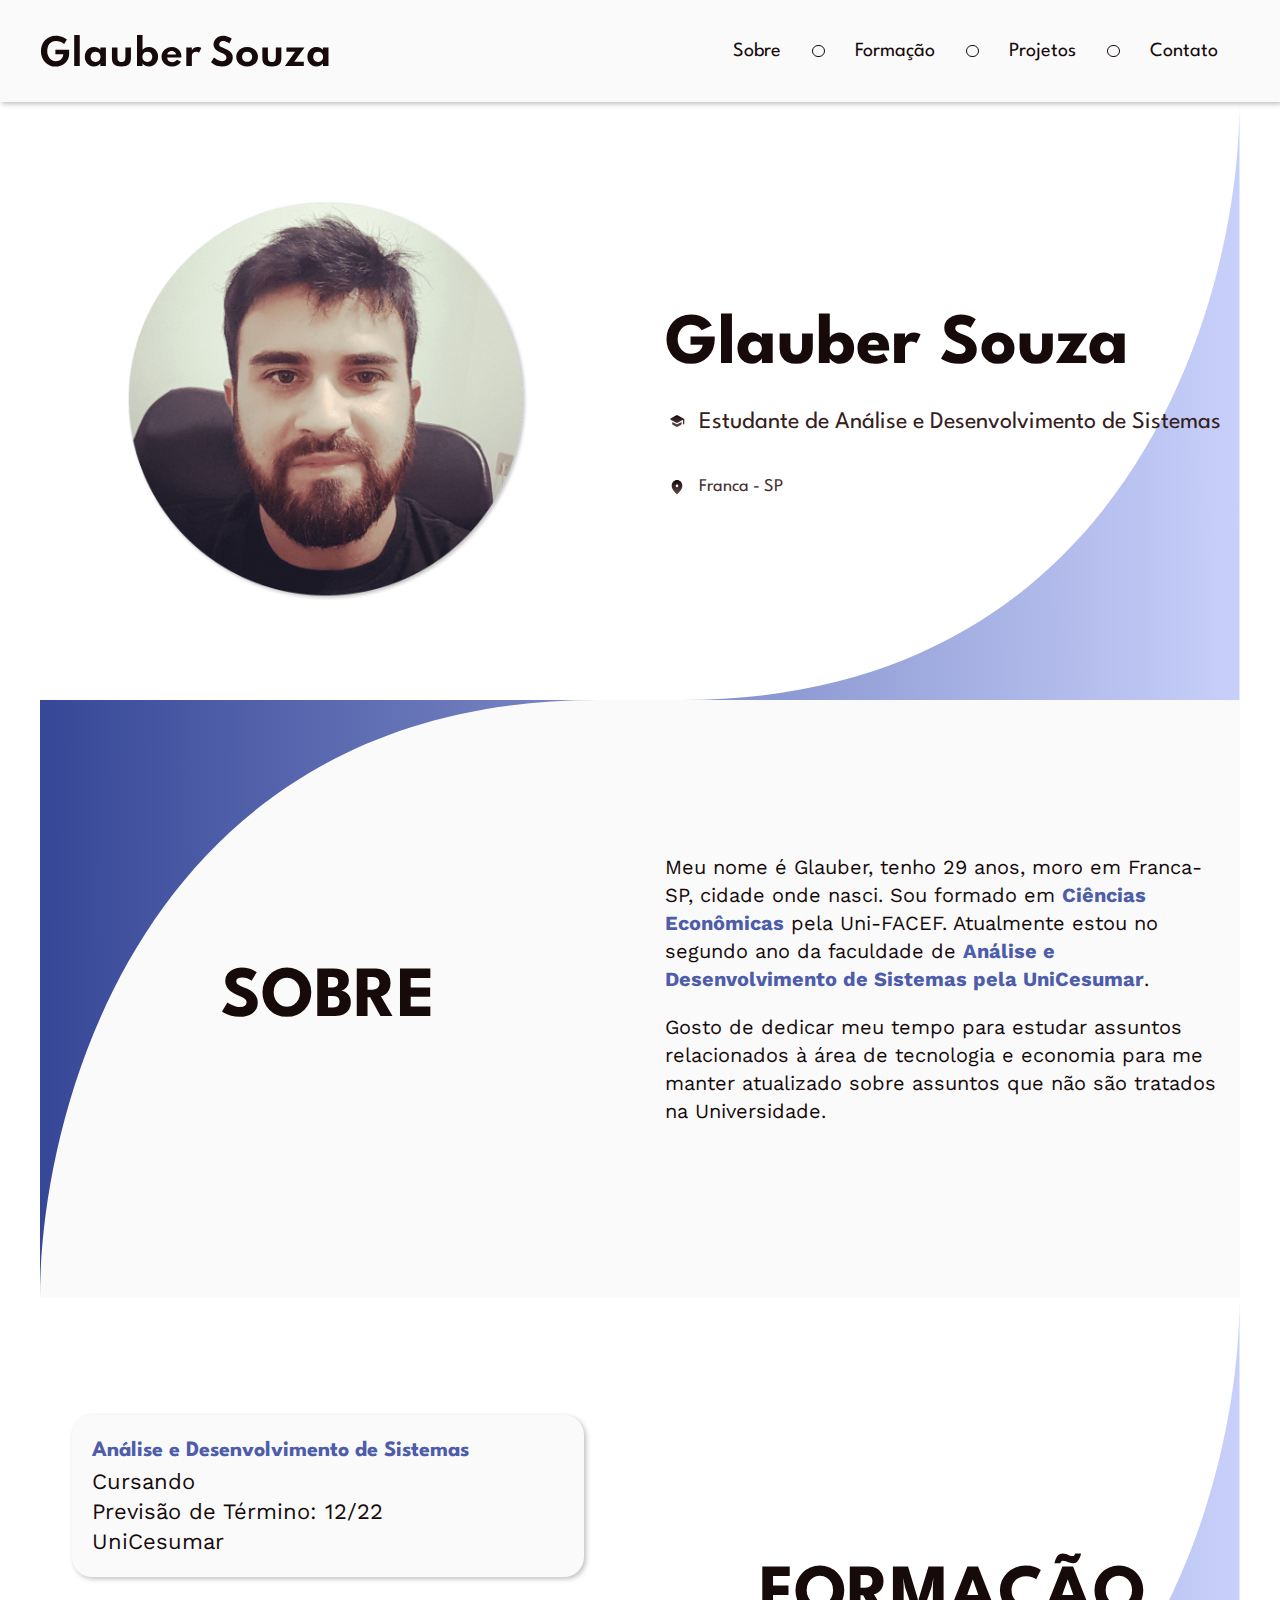
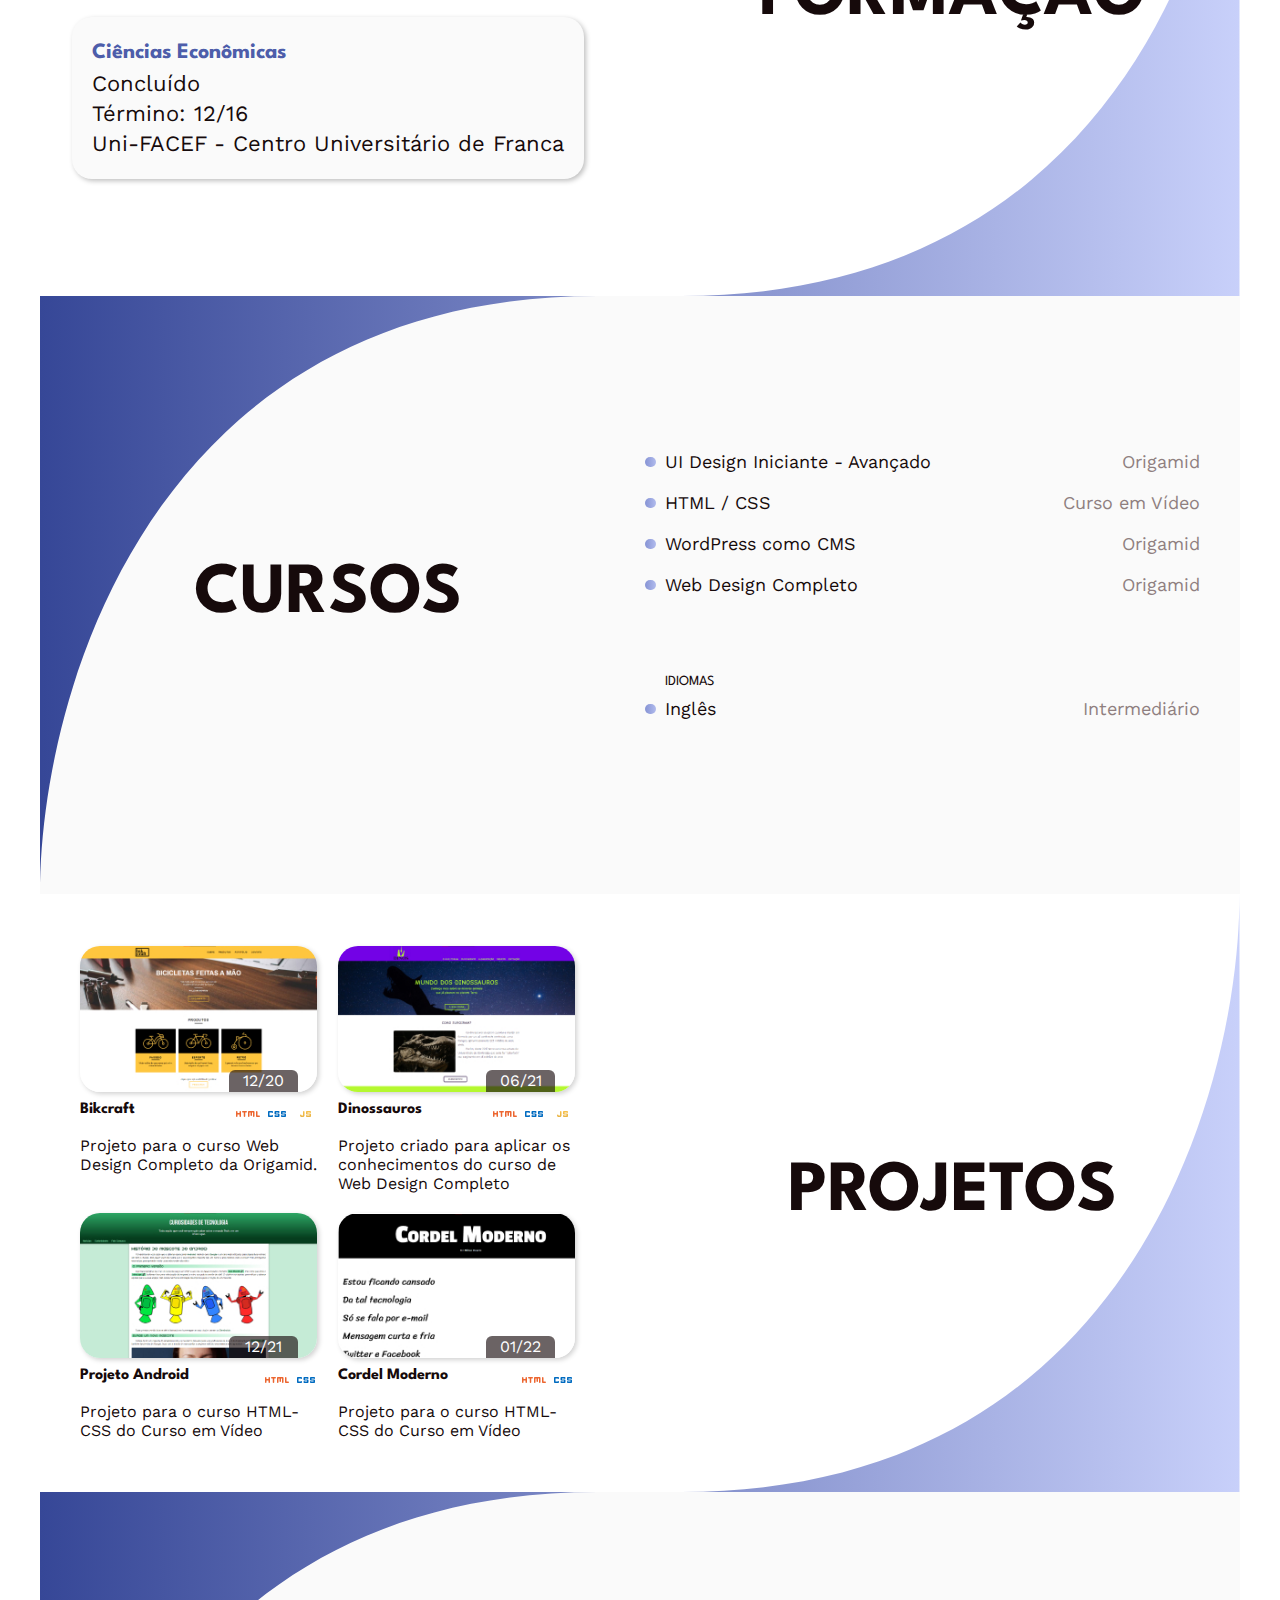
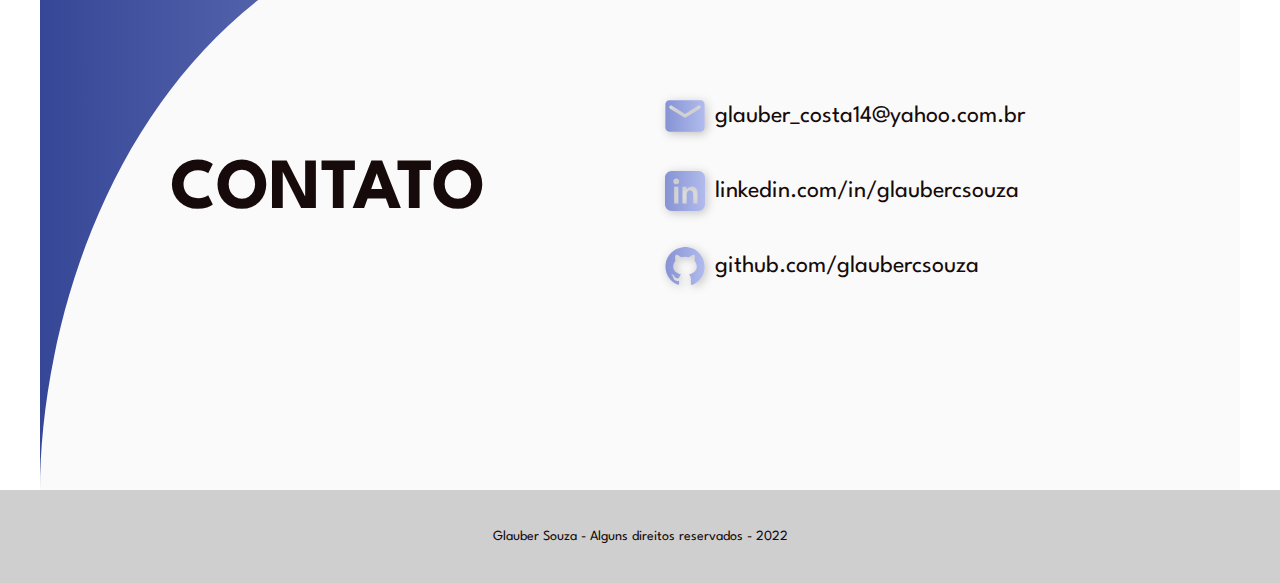
<file: index.html>
<!DOCTYPE html>
<html lang="pt-br">
  <head>
    <meta charset="UTF-8" />
    <meta http-equiv="X-UA-Compatible" content="IE=edge" />
    <meta name="viewport" content="width=device-width, initial-scale=1.0" />
    <title>Glauber Souza | Análise e Desenvolvimento de Sistemas</title>
    <meta name="description" content="Estudante de Análise e Desenvolvimento de Sistemas, Franca-SP">
    <link rel="stylesheet" href="./estilo/style.css" />
    <link rel="icon" href="favicon.svg" type="image/svg+xml" />
  </head>
  <body>
    <header class="header">
      <div class="header-container">
        <a href="index.html" class="marca">
          <!-- <img src="./img/marca.svg" alt="Glauber Souza"/> -->
          <svg id="glauber-svg" width="289" height="32" viewBox="0 0 289 32" fill="none" xmlns="http://www.w3.org/2000/svg">
            <title>Glauber</title>
            <style>
                        #glauber-svg path{
                          fill: #160A0B;
                        }
                        #glauber-svg path.svg-g {
                          fill: #160A0B;
                          transition: fill 0.8s ease;
                        }
                         #glauber-svg:hover path.svg-g {
                          fill: #8F7F80;
                        }
                      </style>
            <path class="svg-g" d="M15.47 31.576C13.43 31.576 11.528 31.186 9.76403 30.406C8.00003 29.626 6.45803 28.54 5.13803 27.148C3.81803 25.744 2.78603 24.106 2.04203 22.234C1.29803 20.362 0.926025 18.334 0.926025 16.15C0.926025 14.062 1.27403 12.094 1.97003 10.246C2.66603 8.38598 3.66803 6.74798 4.97603 5.33198C6.28403 3.90398 7.86203 2.78798 9.71003 1.98398C11.558 1.16798 13.628 0.759977 15.92 0.759977C17.216 0.759977 18.518 0.903977 19.826 1.19198C21.146 1.47998 22.412 1.90598 23.624 2.46998C24.836 3.02198 25.928 3.69998 26.9 4.50398L24.164 9.02198C23.12 8.04998 21.854 7.29998 20.366 6.77198C18.89 6.23198 17.432 5.96198 15.992 5.96198C14.576 5.96198 13.322 6.21398 12.23 6.71798C11.15 7.20998 10.238 7.90598 9.49403 8.80598C8.75003 9.70598 8.18603 10.762 7.80203 11.974C7.41803 13.174 7.22603 14.482 7.22603 15.898C7.22603 17.446 7.44203 18.85 7.87403 20.11C8.30603 21.37 8.90603 22.456 9.67403 23.368C10.454 24.28 11.36 24.982 12.392 25.474C13.436 25.966 14.558 26.212 15.758 26.212C16.718 26.212 17.642 26.056 18.53 25.744C19.43 25.42 20.228 24.97 20.924 24.394C21.62 23.818 22.172 23.14 22.58 22.36C22.988 21.58 23.192 20.728 23.192 19.804V19.354H15.398V14.836H29.132V19.336C29.132 21.148 28.754 22.804 27.998 24.304C27.254 25.792 26.234 27.082 24.938 28.174C23.642 29.254 22.178 30.094 20.546 30.694C18.914 31.282 17.222 31.576 15.47 31.576Z" fill="#160A0B"/>
            <path d="M34.2151 31V0.039978H39.7411V31H34.2151Z" fill="#160A0B"/>
            <path d="M53.9245 31.576C52.2325 31.576 50.6905 31.156 49.2985 30.316C47.9185 29.464 46.8205 28.3 46.0045 26.824C45.2005 25.336 44.7985 23.644 44.7985 21.748C44.7985 19.9 45.1885 18.244 45.9685 16.78C46.7485 15.304 47.8225 14.14 49.1905 13.288C50.5705 12.424 52.1485 11.992 53.9245 11.992C55.2325 11.992 56.4505 12.244 57.5785 12.748C58.7185 13.24 59.6485 13.93 60.3685 14.818V12.568H65.8945V31H60.3685V28.57C59.5285 29.542 58.5625 30.286 57.4705 30.802C56.3785 31.318 55.1965 31.576 53.9245 31.576ZM55.5625 26.878C56.5225 26.878 57.3745 26.662 58.1185 26.23C58.8625 25.786 59.4445 25.18 59.8645 24.412C60.2845 23.644 60.4945 22.768 60.4945 21.784C60.4945 20.788 60.2785 19.912 59.8465 19.156C59.4265 18.388 58.8445 17.788 58.1005 17.356C57.3685 16.912 56.5225 16.69 55.5625 16.69C54.6145 16.69 53.7685 16.912 53.0245 17.356C52.2805 17.788 51.6925 18.388 51.2605 19.156C50.8285 19.924 50.6125 20.8 50.6125 21.784C50.6125 22.768 50.8225 23.644 51.2425 24.412C51.6745 25.18 52.2625 25.786 53.0065 26.23C53.7505 26.662 54.6025 26.878 55.5625 26.878Z" fill="#160A0B"/>
            <path d="M81.4307 31.576C78.0707 31.576 75.6467 30.91 74.1587 29.578C72.6707 28.246 71.9267 26.068 71.9267 23.044V12.568H77.4527V21.748C77.4527 23.692 77.7527 25.066 78.3527 25.87C78.9647 26.674 79.9907 27.076 81.4307 27.076C82.8947 27.076 83.9207 26.674 84.5087 25.87C85.1087 25.066 85.4087 23.692 85.4087 21.748V12.568H90.9347V23.044C90.9347 26.068 90.1907 28.246 88.7027 29.578C87.2267 30.91 84.8027 31.576 81.4307 31.576Z" fill="#160A0B"/>
            <path d="M109.01 31.576C107.738 31.576 106.544 31.312 105.428 30.784C104.312 30.256 103.346 29.518 102.53 28.57V31H97.0041V0.039978H102.53V14.818C103.262 13.93 104.18 13.24 105.284 12.748C106.388 12.244 107.582 11.992 108.866 11.992C110.642 11.992 112.226 12.424 113.618 13.288C115.01 14.14 116.102 15.304 116.894 16.78C117.686 18.244 118.082 19.912 118.082 21.784C118.082 23.692 117.674 25.384 116.858 26.86C116.042 28.336 114.944 29.494 113.564 30.334C112.196 31.162 110.678 31.576 109.01 31.576ZM107.354 26.878C108.326 26.878 109.178 26.662 109.91 26.23C110.642 25.786 111.218 25.186 111.638 24.43C112.058 23.662 112.268 22.792 112.268 21.82C112.268 20.836 112.052 19.96 111.62 19.192C111.188 18.412 110.606 17.8 109.874 17.356C109.142 16.912 108.302 16.69 107.354 16.69C106.406 16.69 105.554 16.912 104.798 17.356C104.054 17.8 103.466 18.406 103.034 19.174C102.602 19.942 102.386 20.824 102.386 21.82C102.386 22.792 102.596 23.662 103.016 24.43C103.448 25.186 104.036 25.786 104.78 26.23C105.536 26.662 106.394 26.878 107.354 26.878Z" fill="#160A0B"/>
            <path d="M132.016 31.576C130.024 31.576 128.236 31.15 126.652 30.298C125.08 29.434 123.832 28.264 122.908 26.788C121.984 25.312 121.522 23.644 121.522 21.784C121.522 20.416 121.78 19.138 122.296 17.95C122.824 16.762 123.556 15.724 124.492 14.836C125.428 13.936 126.514 13.24 127.75 12.748C128.986 12.244 130.324 11.992 131.764 11.992C133.684 11.992 135.364 12.394 136.804 13.198C138.256 13.99 139.384 15.094 140.188 16.51C141.004 17.926 141.412 19.576 141.412 21.46C141.412 21.616 141.406 21.754 141.394 21.874C141.394 21.982 141.376 22.192 141.34 22.504H127.21C127.21 23.44 127.42 24.256 127.84 24.952C128.272 25.648 128.872 26.194 129.64 26.59C130.408 26.974 131.302 27.166 132.322 27.166C133.282 27.166 134.128 26.98 134.86 26.608C135.604 26.236 136.318 25.642 137.002 24.826L140.98 26.824C140.116 28.312 138.892 29.476 137.308 30.316C135.724 31.156 133.96 31.576 132.016 31.576ZM127.408 19.444H135.976C135.856 18.736 135.598 18.124 135.202 17.608C134.818 17.092 134.326 16.696 133.726 16.42C133.126 16.144 132.448 16.006 131.692 16.006C130.888 16.006 130.18 16.144 129.568 16.42C128.956 16.696 128.464 17.092 128.092 17.608C127.72 18.124 127.492 18.736 127.408 19.444Z" fill="#160A0B"/>
            <path d="M146.328 31V12.568H151.854V15.214C152.538 14.182 153.372 13.39 154.356 12.838C155.352 12.274 156.42 11.992 157.56 11.992C158.208 11.992 158.88 12.088 159.576 12.28C160.272 12.472 160.854 12.718 161.322 13.018L159.018 17.68C158.61 17.404 158.13 17.188 157.578 17.032C157.038 16.864 156.534 16.78 156.066 16.78C155.346 16.78 154.662 16.966 154.014 17.338C153.366 17.71 152.844 18.196 152.448 18.796C152.052 19.384 151.854 20.02 151.854 20.704V31H146.328Z" fill="#160A0B"/>
            <path class="svg-g" d="M181.931 31.576C180.551 31.576 179.279 31.42 178.115 31.108C176.951 30.808 175.907 30.43 174.983 29.974C174.071 29.506 173.285 29.026 172.625 28.534C171.965 28.042 171.443 27.61 171.059 27.238L174.047 22.414C174.443 22.762 174.917 23.152 175.469 23.584C176.021 24.016 176.639 24.43 177.323 24.826C178.007 25.21 178.745 25.534 179.537 25.798C180.341 26.05 181.193 26.176 182.093 26.176C182.933 26.176 183.671 26.044 184.307 25.78C184.955 25.516 185.465 25.126 185.837 24.61C186.209 24.082 186.395 23.428 186.395 22.648C186.395 21.94 186.245 21.34 185.945 20.848C185.645 20.344 185.201 19.894 184.613 19.498C184.037 19.09 183.323 18.694 182.471 18.31C181.631 17.914 180.671 17.482 179.591 17.014C178.787 16.654 178.019 16.246 177.287 15.79C176.567 15.322 175.925 14.782 175.361 14.17C174.797 13.558 174.347 12.868 174.011 12.1C173.687 11.32 173.525 10.45 173.525 9.48998C173.525 8.34998 173.753 7.25798 174.209 6.21398C174.665 5.16998 175.313 4.23998 176.153 3.42398C177.005 2.60798 178.013 1.95998 179.177 1.47998C180.353 0.999977 181.661 0.759977 183.101 0.759977C184.181 0.759977 185.261 0.903977 186.341 1.19198C187.421 1.47998 188.429 1.85798 189.365 2.32598C190.301 2.79398 191.093 3.30398 191.741 3.85598L189.311 8.42798C188.795 7.98398 188.207 7.58798 187.547 7.23998C186.899 6.87998 186.203 6.59198 185.459 6.37598C184.727 6.15998 183.983 6.05198 183.227 6.05198C182.375 6.05198 181.649 6.20198 181.049 6.50198C180.461 6.80198 180.005 7.20398 179.681 7.70798C179.369 8.19998 179.213 8.75198 179.213 9.36398C179.213 9.86798 179.315 10.3 179.519 10.66C179.735 11.008 180.035 11.314 180.419 11.578C180.803 11.83 181.265 12.076 181.805 12.316C182.345 12.544 182.939 12.79 183.587 13.054C184.979 13.642 186.239 14.224 187.367 14.8C188.495 15.376 189.461 16.018 190.265 16.726C191.069 17.422 191.681 18.238 192.101 19.174C192.533 20.11 192.749 21.226 192.749 22.522C192.749 24.418 192.293 26.044 191.381 27.4C190.481 28.756 189.221 29.794 187.601 30.514C185.981 31.222 184.091 31.576 181.931 31.576Z" fill="#160A0B"/>
            <path d="M207.118 31.576C205.09 31.576 203.26 31.162 201.628 30.334C199.996 29.494 198.7 28.342 197.74 26.878C196.78 25.402 196.3 23.704 196.3 21.784C196.3 19.864 196.774 18.172 197.722 16.708C198.682 15.232 199.978 14.08 201.61 13.252C203.254 12.412 205.09 11.992 207.118 11.992C209.158 11.992 210.994 12.412 212.626 13.252C214.258 14.08 215.548 15.232 216.496 16.708C217.456 18.172 217.936 19.864 217.936 21.784C217.936 23.704 217.456 25.402 216.496 26.878C215.548 28.342 214.258 29.494 212.626 30.334C210.994 31.162 209.158 31.576 207.118 31.576ZM207.136 26.86C208.072 26.86 208.924 26.644 209.692 26.212C210.46 25.78 211.066 25.186 211.51 24.43C211.954 23.662 212.176 22.78 212.176 21.784C212.176 20.788 211.954 19.912 211.51 19.156C211.066 18.388 210.46 17.788 209.692 17.356C208.924 16.924 208.072 16.708 207.136 16.708C206.188 16.708 205.33 16.924 204.562 17.356C203.806 17.788 203.206 18.388 202.762 19.156C202.318 19.912 202.096 20.788 202.096 21.784C202.096 22.78 202.318 23.662 202.762 24.43C203.206 25.186 203.806 25.78 204.562 26.212C205.33 26.644 206.188 26.86 207.136 26.86Z" fill="#160A0B"/>
            <path d="M231.864 31.576C228.504 31.576 226.08 30.91 224.592 29.578C223.104 28.246 222.36 26.068 222.36 23.044V12.568H227.886V21.748C227.886 23.692 228.186 25.066 228.786 25.87C229.398 26.674 230.424 27.076 231.864 27.076C233.328 27.076 234.354 26.674 234.942 25.87C235.542 25.066 235.842 23.692 235.842 21.748V12.568H241.368V23.044C241.368 26.068 240.624 28.246 239.136 29.578C237.66 30.91 235.236 31.576 231.864 31.576Z" fill="#160A0B"/>
            <path d="M244.936 31L255.124 16.78H246.43V12.568H264.43L254.242 26.788H263.8V31H244.936Z" fill="#160A0B"/>
            <path d="M276.499 31.576C274.807 31.576 273.265 31.156 271.873 30.316C270.493 29.464 269.395 28.3 268.579 26.824C267.775 25.336 267.373 23.644 267.373 21.748C267.373 19.9 267.763 18.244 268.543 16.78C269.323 15.304 270.397 14.14 271.765 13.288C273.145 12.424 274.723 11.992 276.499 11.992C277.807 11.992 279.025 12.244 280.153 12.748C281.293 13.24 282.223 13.93 282.943 14.818V12.568H288.469V31H282.943V28.57C282.103 29.542 281.137 30.286 280.045 30.802C278.953 31.318 277.771 31.576 276.499 31.576ZM278.137 26.878C279.097 26.878 279.949 26.662 280.693 26.23C281.437 25.786 282.019 25.18 282.439 24.412C282.859 23.644 283.069 22.768 283.069 21.784C283.069 20.788 282.853 19.912 282.421 19.156C282.001 18.388 281.419 17.788 280.675 17.356C279.943 16.912 279.097 16.69 278.137 16.69C277.189 16.69 276.343 16.912 275.599 17.356C274.855 17.788 274.267 18.388 273.835 19.156C273.403 19.924 273.187 20.8 273.187 21.784C273.187 22.768 273.397 23.644 273.817 24.412C274.249 25.18 274.837 25.786 275.581 26.23C276.325 26.662 277.177 26.878 278.137 26.878Z" fill="#160A0B"/>
            </svg>
      </a>
        <a href="index.html" class="marca-dm">
          <!-- <img src="./img/marca-dm.svg" alt="Glauber Souza"/> -->
          <svg id="glauber-svg-dm" width="288" height="32" viewBox="0 0 288 32" fill="none" xmlns="http://www.w3.org/2000/svg">
            <title>Glauber</title>
            <style>
              #glauber-svg-dm path{
                fill: #FAFAFA;
              }
              #glauber-svg-dm path.svg-g {
                fill: #FAFAFA;
                transition: fill 0.8s ease;
              }
            
               #glauber-svg-dm:hover path.svg-g {
                fill: #8693D4;
              }
            </style>
            <path class="svg-g" d="M14.544 31.536C12.504 31.536 10.602 31.146 8.838 30.366C7.074 29.586 5.532 28.5 4.212 27.108C2.892 25.704 1.86 24.066 1.116 22.194C0.372 20.322 0 18.294 0 16.11C0 14.022 0.348 12.054 1.044 10.206C1.74 8.346 2.742 6.708 4.05 5.292C5.358 3.864 6.936 2.748 8.784 1.944C10.632 1.128 12.702 0.719999 14.994 0.719999C16.29 0.719999 17.592 0.863999 18.9 1.152C20.22 1.44 21.486 1.866 22.698 2.43C23.91 2.982 25.002 3.66 25.974 4.464L23.238 8.982C22.194 8.01 20.928 7.26 19.44 6.732C17.964 6.192 16.506 5.922 15.066 5.922C13.65 5.922 12.396 6.174 11.304 6.678C10.224 7.17 9.312 7.866 8.568 8.766C7.824 9.666 7.26 10.722 6.876 11.934C6.492 13.134 6.3 14.442 6.3 15.858C6.3 17.406 6.516 18.81 6.948 20.07C7.38 21.33 7.98 22.416 8.748 23.328C9.528 24.24 10.434 24.942 11.466 25.434C12.51 25.926 13.632 26.172 14.832 26.172C15.792 26.172 16.716 26.016 17.604 25.704C18.504 25.38 19.302 24.93 19.998 24.354C20.694 23.778 21.246 23.1 21.654 22.32C22.062 21.54 22.266 20.688 22.266 19.764V19.314H14.472V14.796H28.206V19.296C28.206 21.108 27.828 22.764 27.072 24.264C26.328 25.752 25.308 27.042 24.012 28.134C22.716 29.214 21.252 30.054 19.62 30.654C17.988 31.242 16.296 31.536 14.544 31.536Z" fill="#FAFAFA"/>
            <path d="M33.289 30.96V0H38.815V30.96H33.289Z" fill="#FAFAFA"/>
            <path d="M52.9985 31.536C51.3065 31.536 49.7645 31.116 48.3725 30.276C46.9925 29.424 45.8945 28.26 45.0785 26.784C44.2745 25.296 43.8725 23.604 43.8725 21.708C43.8725 19.86 44.2625 18.204 45.0425 16.74C45.8225 15.264 46.8965 14.1 48.2645 13.248C49.6445 12.384 51.2225 11.952 52.9985 11.952C54.3065 11.952 55.5245 12.204 56.6525 12.708C57.7925 13.2 58.7225 13.89 59.4425 14.778V12.528H64.9685V30.96H59.4425V28.53C58.6025 29.502 57.6365 30.246 56.5445 30.762C55.4525 31.278 54.2705 31.536 52.9985 31.536ZM54.6365 26.838C55.5965 26.838 56.4485 26.622 57.1925 26.19C57.9365 25.746 58.5185 25.14 58.9385 24.372C59.3585 23.604 59.5685 22.728 59.5685 21.744C59.5685 20.748 59.3525 19.872 58.9205 19.116C58.5005 18.348 57.9185 17.748 57.1745 17.316C56.4425 16.872 55.5965 16.65 54.6365 16.65C53.6885 16.65 52.8425 16.872 52.0985 17.316C51.3545 17.748 50.7665 18.348 50.3345 19.116C49.9025 19.884 49.6865 20.76 49.6865 21.744C49.6865 22.728 49.8965 23.604 50.3165 24.372C50.7485 25.14 51.3365 25.746 52.0805 26.19C52.8245 26.622 53.6765 26.838 54.6365 26.838Z" fill="#FAFAFA"/>
            <path d="M80.5047 31.536C77.1447 31.536 74.7207 30.87 73.2327 29.538C71.7447 28.206 71.0007 26.028 71.0007 23.004V12.528H76.5267V21.708C76.5267 23.652 76.8267 25.026 77.4267 25.83C78.0387 26.634 79.0647 27.036 80.5047 27.036C81.9687 27.036 82.9947 26.634 83.5827 25.83C84.1827 25.026 84.4827 23.652 84.4827 21.708V12.528H90.0087V23.004C90.0087 26.028 89.2647 28.206 87.7767 29.538C86.3007 30.87 83.8767 31.536 80.5047 31.536Z" fill="#FAFAFA"/>
            <path d="M108.084 31.536C106.812 31.536 105.618 31.272 104.502 30.744C103.386 30.216 102.42 29.478 101.604 28.53V30.96H96.0781V0H101.604V14.778C102.336 13.89 103.254 13.2 104.358 12.708C105.462 12.204 106.656 11.952 107.94 11.952C109.716 11.952 111.3 12.384 112.692 13.248C114.084 14.1 115.176 15.264 115.968 16.74C116.76 18.204 117.156 19.872 117.156 21.744C117.156 23.652 116.748 25.344 115.932 26.82C115.116 28.296 114.018 29.454 112.638 30.294C111.27 31.122 109.752 31.536 108.084 31.536ZM106.428 26.838C107.4 26.838 108.252 26.622 108.984 26.19C109.716 25.746 110.292 25.146 110.712 24.39C111.132 23.622 111.342 22.752 111.342 21.78C111.342 20.796 111.126 19.92 110.694 19.152C110.262 18.372 109.68 17.76 108.948 17.316C108.216 16.872 107.376 16.65 106.428 16.65C105.48 16.65 104.628 16.872 103.872 17.316C103.128 17.76 102.54 18.366 102.108 19.134C101.676 19.902 101.46 20.784 101.46 21.78C101.46 22.752 101.67 23.622 102.09 24.39C102.522 25.146 103.11 25.746 103.854 26.19C104.61 26.622 105.468 26.838 106.428 26.838Z" fill="#FAFAFA"/>
            <path d="M131.09 31.536C129.098 31.536 127.31 31.11 125.726 30.258C124.154 29.394 122.906 28.224 121.982 26.748C121.058 25.272 120.596 23.604 120.596 21.744C120.596 20.376 120.854 19.098 121.37 17.91C121.898 16.722 122.63 15.684 123.566 14.796C124.502 13.896 125.588 13.2 126.824 12.708C128.06 12.204 129.398 11.952 130.838 11.952C132.758 11.952 134.438 12.354 135.878 13.158C137.33 13.95 138.458 15.054 139.262 16.47C140.078 17.886 140.486 19.536 140.486 21.42C140.486 21.576 140.48 21.714 140.468 21.834C140.468 21.942 140.45 22.152 140.414 22.464H126.284C126.284 23.4 126.494 24.216 126.914 24.912C127.346 25.608 127.946 26.154 128.714 26.55C129.482 26.934 130.376 27.126 131.396 27.126C132.356 27.126 133.202 26.94 133.934 26.568C134.678 26.196 135.392 25.602 136.076 24.786L140.054 26.784C139.19 28.272 137.966 29.436 136.382 30.276C134.798 31.116 133.034 31.536 131.09 31.536ZM126.482 19.404H135.05C134.93 18.696 134.672 18.084 134.276 17.568C133.892 17.052 133.4 16.656 132.8 16.38C132.2 16.104 131.522 15.966 130.766 15.966C129.962 15.966 129.254 16.104 128.642 16.38C128.03 16.656 127.538 17.052 127.166 17.568C126.794 18.084 126.566 18.696 126.482 19.404Z" fill="#FAFAFA"/>
            <path d="M145.402 30.96V12.528H150.928V15.174C151.612 14.142 152.446 13.35 153.43 12.798C154.426 12.234 155.494 11.952 156.634 11.952C157.282 11.952 157.954 12.048 158.65 12.24C159.346 12.432 159.928 12.678 160.396 12.978L158.092 17.64C157.684 17.364 157.204 17.148 156.652 16.992C156.112 16.824 155.608 16.74 155.14 16.74C154.42 16.74 153.736 16.926 153.088 17.298C152.44 17.67 151.918 18.156 151.522 18.756C151.126 19.344 150.928 19.98 150.928 20.664V30.96H145.402Z" fill="#FAFAFA"/>
            <path class="svg-g" d="M181.005 31.536C179.625 31.536 178.353 31.38 177.189 31.068C176.025 30.768 174.981 30.39 174.057 29.934C173.145 29.466 172.359 28.986 171.699 28.494C171.039 28.002 170.517 27.57 170.133 27.198L173.121 22.374C173.517 22.722 173.991 23.112 174.543 23.544C175.095 23.976 175.713 24.39 176.397 24.786C177.081 25.17 177.819 25.494 178.611 25.758C179.415 26.01 180.267 26.136 181.167 26.136C182.007 26.136 182.745 26.004 183.381 25.74C184.029 25.476 184.539 25.086 184.911 24.57C185.283 24.042 185.469 23.388 185.469 22.608C185.469 21.9 185.319 21.3 185.019 20.808C184.719 20.304 184.275 19.854 183.687 19.458C183.111 19.05 182.397 18.654 181.545 18.27C180.705 17.874 179.745 17.442 178.665 16.974C177.861 16.614 177.093 16.206 176.361 15.75C175.641 15.282 174.999 14.742 174.435 14.13C173.871 13.518 173.421 12.828 173.085 12.06C172.761 11.28 172.599 10.41 172.599 9.45C172.599 8.31 172.827 7.218 173.283 6.174C173.739 5.13 174.387 4.2 175.227 3.384C176.079 2.568 177.087 1.92 178.251 1.44C179.427 0.959999 180.735 0.719999 182.175 0.719999C183.255 0.719999 184.335 0.863999 185.415 1.152C186.495 1.44 187.503 1.818 188.439 2.286C189.375 2.754 190.167 3.264 190.815 3.816L188.385 8.388C187.869 7.944 187.281 7.548 186.621 7.2C185.973 6.84 185.277 6.552 184.533 6.336C183.801 6.12 183.057 6.012 182.301 6.012C181.449 6.012 180.723 6.162 180.123 6.462C179.535 6.762 179.079 7.164 178.755 7.668C178.443 8.16 178.287 8.712 178.287 9.324C178.287 9.828 178.389 10.26 178.593 10.62C178.809 10.968 179.109 11.274 179.493 11.538C179.877 11.79 180.339 12.036 180.879 12.276C181.419 12.504 182.013 12.75 182.661 13.014C184.053 13.602 185.313 14.184 186.441 14.76C187.569 15.336 188.535 15.978 189.339 16.686C190.143 17.382 190.755 18.198 191.175 19.134C191.607 20.07 191.823 21.186 191.823 22.482C191.823 24.378 191.367 26.004 190.455 27.36C189.555 28.716 188.295 29.754 186.675 30.474C185.055 31.182 183.165 31.536 181.005 31.536Z" fill="#FAFAFA"/>
            <path d="M206.192 31.536C204.164 31.536 202.334 31.122 200.702 30.294C199.07 29.454 197.774 28.302 196.814 26.838C195.854 25.362 195.374 23.664 195.374 21.744C195.374 19.824 195.848 18.132 196.796 16.668C197.756 15.192 199.052 14.04 200.684 13.212C202.328 12.372 204.164 11.952 206.192 11.952C208.232 11.952 210.068 12.372 211.7 13.212C213.332 14.04 214.622 15.192 215.57 16.668C216.53 18.132 217.01 19.824 217.01 21.744C217.01 23.664 216.53 25.362 215.57 26.838C214.622 28.302 213.332 29.454 211.7 30.294C210.068 31.122 208.232 31.536 206.192 31.536ZM206.21 26.82C207.146 26.82 207.998 26.604 208.766 26.172C209.534 25.74 210.14 25.146 210.584 24.39C211.028 23.622 211.25 22.74 211.25 21.744C211.25 20.748 211.028 19.872 210.584 19.116C210.14 18.348 209.534 17.748 208.766 17.316C207.998 16.884 207.146 16.668 206.21 16.668C205.262 16.668 204.404 16.884 203.636 17.316C202.88 17.748 202.28 18.348 201.836 19.116C201.392 19.872 201.17 20.748 201.17 21.744C201.17 22.74 201.392 23.622 201.836 24.39C202.28 25.146 202.88 25.74 203.636 26.172C204.404 26.604 205.262 26.82 206.21 26.82Z" fill="#FAFAFA"/>
            <path d="M230.938 31.536C227.578 31.536 225.154 30.87 223.666 29.538C222.178 28.206 221.434 26.028 221.434 23.004V12.528H226.96V21.708C226.96 23.652 227.26 25.026 227.86 25.83C228.472 26.634 229.498 27.036 230.938 27.036C232.402 27.036 233.428 26.634 234.016 25.83C234.616 25.026 234.916 23.652 234.916 21.708V12.528H240.442V23.004C240.442 26.028 239.698 28.206 238.21 29.538C236.734 30.87 234.31 31.536 230.938 31.536Z" fill="#FAFAFA"/>
            <path d="M244.01 30.96L254.198 16.74H245.504V12.528H263.504L253.316 26.748H262.874V30.96H244.01Z" fill="#FAFAFA"/>
            <path d="M275.573 31.536C273.881 31.536 272.339 31.116 270.947 30.276C269.567 29.424 268.469 28.26 267.653 26.784C266.849 25.296 266.447 23.604 266.447 21.708C266.447 19.86 266.837 18.204 267.617 16.74C268.397 15.264 269.471 14.1 270.839 13.248C272.219 12.384 273.797 11.952 275.573 11.952C276.881 11.952 278.099 12.204 279.227 12.708C280.367 13.2 281.297 13.89 282.017 14.778V12.528H287.543V30.96H282.017V28.53C281.177 29.502 280.211 30.246 279.119 30.762C278.027 31.278 276.845 31.536 275.573 31.536ZM277.211 26.838C278.171 26.838 279.023 26.622 279.767 26.19C280.511 25.746 281.093 25.14 281.513 24.372C281.933 23.604 282.143 22.728 282.143 21.744C282.143 20.748 281.927 19.872 281.495 19.116C281.075 18.348 280.493 17.748 279.749 17.316C279.017 16.872 278.171 16.65 277.211 16.65C276.263 16.65 275.417 16.872 274.673 17.316C273.929 17.748 273.341 18.348 272.909 19.116C272.477 19.884 272.261 20.76 272.261 21.744C272.261 22.728 272.471 23.604 272.891 24.372C273.323 25.14 273.911 25.746 274.655 26.19C275.399 26.622 276.251 26.838 277.211 26.838Z" fill="#FAFAFA"/>
            </svg>
      </a>
        <nav>
          <ul class="header-menu">
            <li class="header-menu-sobre"><a href="#sobre">Sobre</a></li>
            <li class="header-menu-formacao">
              <a href="#formacao">Formação</a>
            </li>
            <li class="header-menu-projetos">
              <a href="#projetos">Projetos</a>
            </li>
            <li class="header-menu-contato"><a href="#contato">Contato</a></li>
          </ul>
        </nav>
      </div>
    </header>
    <main class="principal">
      <div class="principal bg-1">
        <img src="./img/perfil (1).png" alt="Foto de Perfil" />
        <div class="principal-infos">
          <h1>Glauber Souza</h1>
          <div class="principal-grid">
            <img src="./img/school.svg" alt="" class="school"/>
            <img src="./img/school-dm.svg" alt="" class="school-dm"/>
            <p class="principal-estudos">
              Estudante de Análise e Desenvolvimento de Sistemas
            </p>
            <img src="./img/map.svg" alt="" class="map"/>
            <img src="./img/map-dm.svg" alt="" class="map-dm"/>
            <p class="principal-cidade">Franca - SP</p>
          </div>
        </div>
      </div>
    </main>
    <section id="sobre" aria-label="Sobre">
      <div class="sobre bg-2">
        <h2 class="subtitulo">Sobre</h2>
        <div class="sobre-texto">
          <p>
            Meu nome é Glauber, tenho 29 anos, moro em Franca-SP, cidade onde
            nasci. Sou formado em
            <strong class="azul">Ciências Econômicas</strong> pela Uni-FACEF.
            Atualmente estou no segundo ano da faculdade de
            <strong class="azul"
              >Análise e Desenvolvimento de Sistemas pela UniCesumar</strong
            >.
          </p>
          <p>
            Gosto de dedicar meu tempo para estudar assuntos relacionados à área
            de tecnologia e economia para me manter atualizado sobre assuntos
            que não são tratados na Universidade.
          </p>
        </div>
      </div>
    </section>
    <section id="formacao" aria-label="Formação">
      <div class="formacao bg-1">
        <h2 class="subtitulo">Formação</h2>
        <div class="formacao-faculdade">
          <div class="formacao-2 formacao-curso">
            <h3>Análise e Desenvolvimento de Sistemas</h3>
            <p>Cursando</p>
            <p>Previsão de Término: 12/22</p>
            <p>UniCesumar</p>
          </div>
          <div class="formacao-1 formacao-curso">
            <h3>Ciências Econômicas</h3>
            <p>Concluído</p>
            <p>Término: 12/16</p>
            <p>Uni-FACEF - Centro Universitário de Franca</p>
          </div>
        </div>
      </div>
    </section>
    <section aria-label="Cursos" id="cursos">
      <div class="cursos bg-2">
        <h2 class="subtitulo">Cursos</h2>
        <div class="cursos-container">
          <ul class="cursos-lista">
            <li>UI Design Iniciante - Avançado<span>Origamid</span></li>
            <li>HTML / CSS<span>Curso em Vídeo</span></li>
            <li>WordPress como CMS<span>Origamid</span></li>
            <li>Web Design Completo<span>Origamid</span></li>
          </ul>
          <h3>Idiomas</h3>
          <ul class="idiomas-lista">
            <li>Inglês <span>Intermediário</span></li>
          </ul>
        </div>
      </div>
    </section>
    <section id="projetos">
      <div class="bg-1 projetos">
        <h1 class="subtitulo">Projetos</h1>
        <div class="projetos-lista">
          <ul class="projetos-sites">
            <li class="projetos-imagens projeto-1">
              <a
                href="https://glaubercsouza.github.io/origamid-web-design-completo/index.html"
                target="_blank"
                rel="external"
                ><img
                  src="./img/bikcraft-bg.jpg"
                  alt="Bikcraft Miniatura"
                  class="bik1"
              /></a>
              <div class="projetos-info">
                <h3>Bikcraft</h3>
                <div class="projetos-icones">
                  <img src="./img/html-icon.svg" alt="Ícone HTML" />
                  <img src="./img/css-icon.svg" alt="Ícone CSS" />
                  <img src="./img/js-icon.svg" alt="Ícone JavaScript" />
                </div>
              </div>
              <p>Projeto para o curso Web Design Completo da Origamid.</p>
            </li>
            <li class="projeto-2">
              <a
                href="https://glaubercsouza.github.io/projeto-dinossauros/"
                target="_blank"
                rel="external"
                ><img src="./img/dino-bg.jpg" alt="Dinossauros Miniatura"
              /></a>
              <div class="projetos-info">
                <h3>Dinossauros</h3>
                <div class="projetos-icones">
                  <img src="./img/html-icon.svg" alt="Ícone HTML" />
                  <img src="./img/css-icon.svg" alt="Ícone CSS" />
                  <img src="./img/js-icon.svg" alt="Ícone JavaScript" />
                </div>
              </div>
              <p>
                Projeto criado para aplicar os conhecimentos do curso de Web
                Design Completo
              </p>
            </li>
            <li class="projeto-3">
              <a
                href="https://glaubercsouza.github.io/curso-em-video-html-css/desafios/d010/android.html"
                target="_blank"
                rel="external"
                ><img
                  src="./img/android-bg.jpg"
                  alt="Projeto Android Miniatura"
                  class="imagem-projeto"
              /></a>
              <div class="projetos-info">
                <h3>Projeto Android</h3>
                <div class="projetos-icones">
                  <img src="./img/html-icon.svg" alt="Ícone HTML" />
                  <img src="./img/css-icon.svg" alt="Ícone CSS" />
                </div>
              </div>
              <p>Projeto para o curso HTML-CSS do Curso em Vídeo</p>
            </li>
            <li class="projeto-4">
              <a
                href="https://glaubercsouza.github.io/curso-em-video-html-css/desafios/d012/index.html"
                target="_blank"
                rel="external"
                ><img src="./img/cordel-bg.jpg" alt="Cordel Moderno Miniatura"
              /></a>
              <div class="projetos-info">
                <h3>Cordel Moderno</h3>
                <div class="projetos-icones">
                  <img src="./img/html-icon.svg" alt="Ícone HTML" />
                  <img src="./img/css-icon.svg" alt="Ícone CSS" />
                </div>
              </div>
              <p>Projeto para o curso HTML-CSS do Curso em Vídeo</p>
            </li>
          </ul>
        </div>
      </div>
    </section>
    <section id="contato">
      <div class="contato bg-2" >
        <h2 class="subtitulo">Contato</h2>
        <div class="contato-meios">
          <ul class="contato-lista">
            <li>
              <img src="./img/mail.svg" alt="Ícone E-mail" /><a
                href="mailto:glauber_costa14@yahoo.com.br"
                target="_blank"
                ><span>glauber_costa14@yahoo.com.br</span></a
              >
            </li>
            <li>
              <img src="./img/linkedin.svg" alt="Ícone Linkedin" /><a
                href="https://linkedin.com/in/glaubercsouza/"
                target="_blank"
                class="icone-linkedin"
                ><span>linkedin.com/in/glaubercsouza</span></a
              >
            </li>
            <li>
              <img src="./img/github.svg" alt="Ícone GitHub" /><a
                href="https://github.com/glaubercsouza"
                target="_blank"
                ><span>github.com/glaubercsouza</span></a
              >
            </li>
          </ul>
        </div>
      </div>
    </section>
    <footer class="footer">
      <p>Glauber Souza - Alguns direitos reservados - 2022</p>
    </footer>
  </body>
</html>
</file>
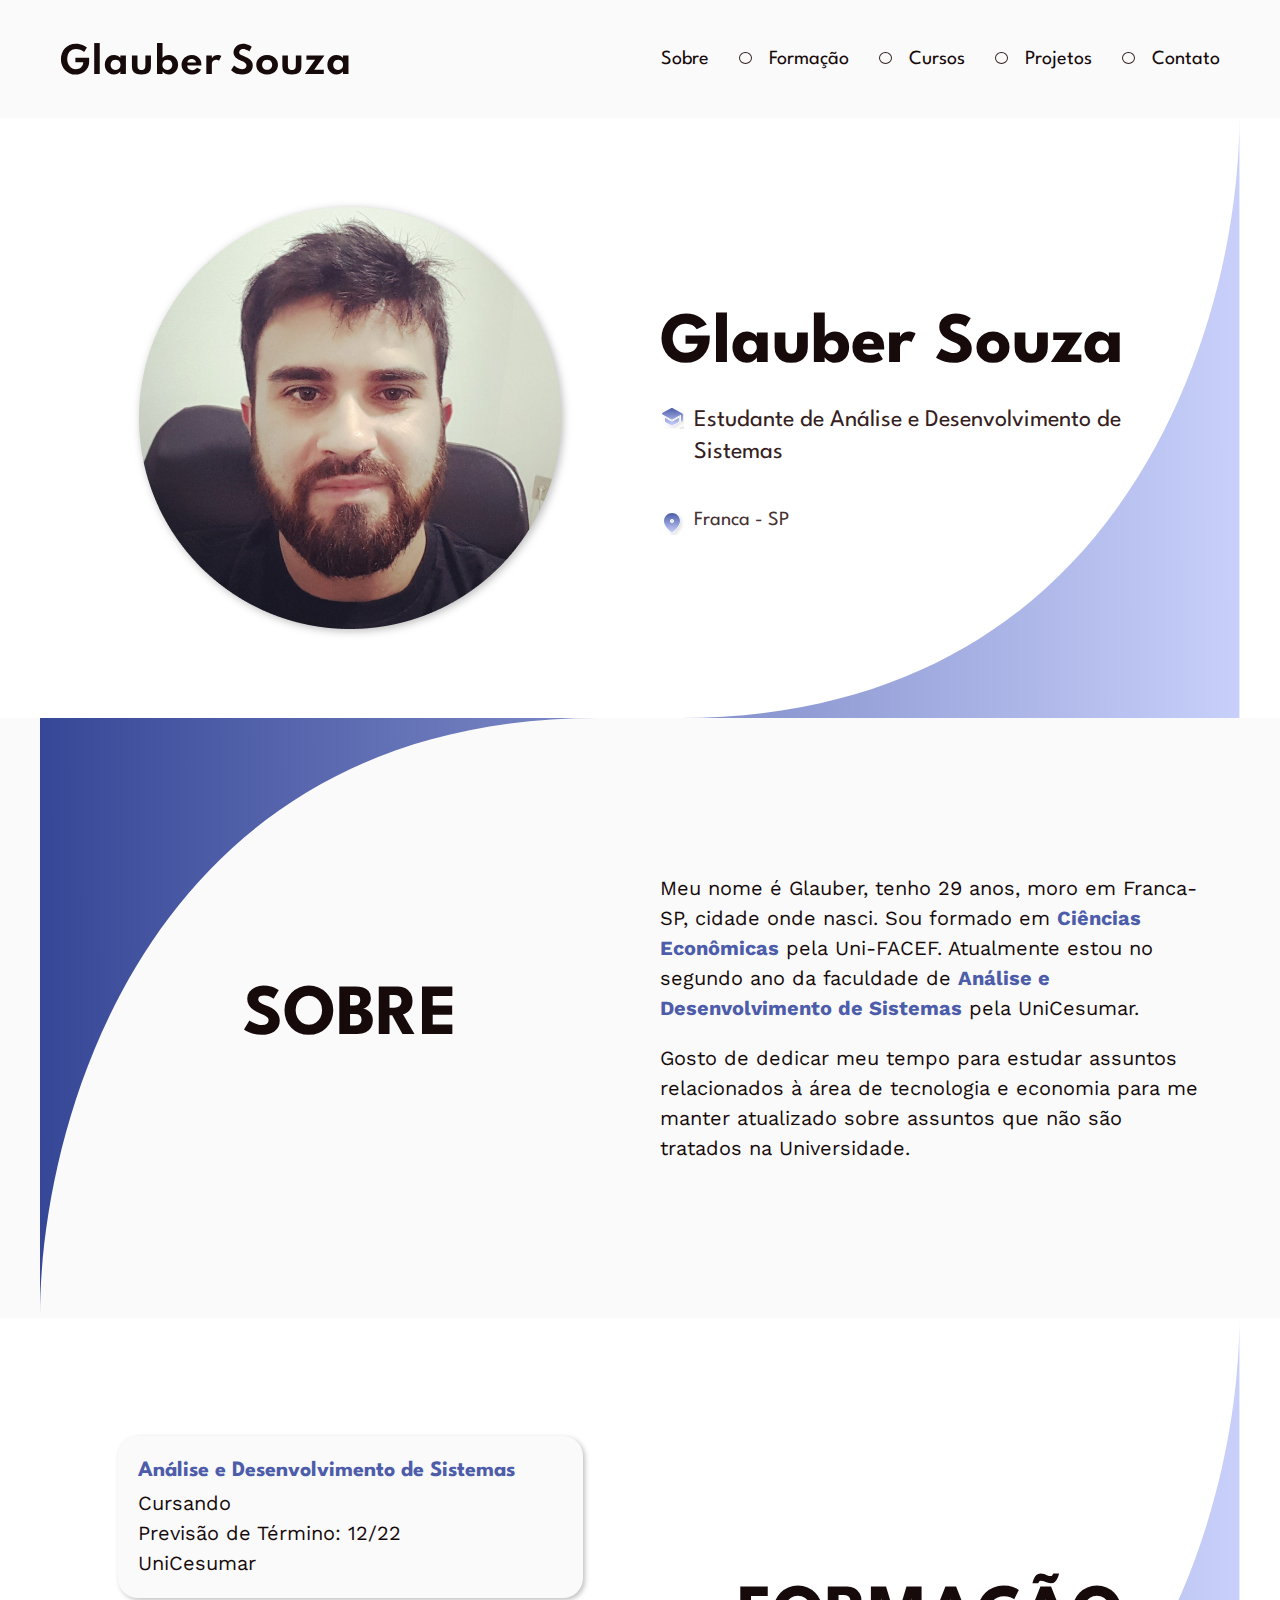
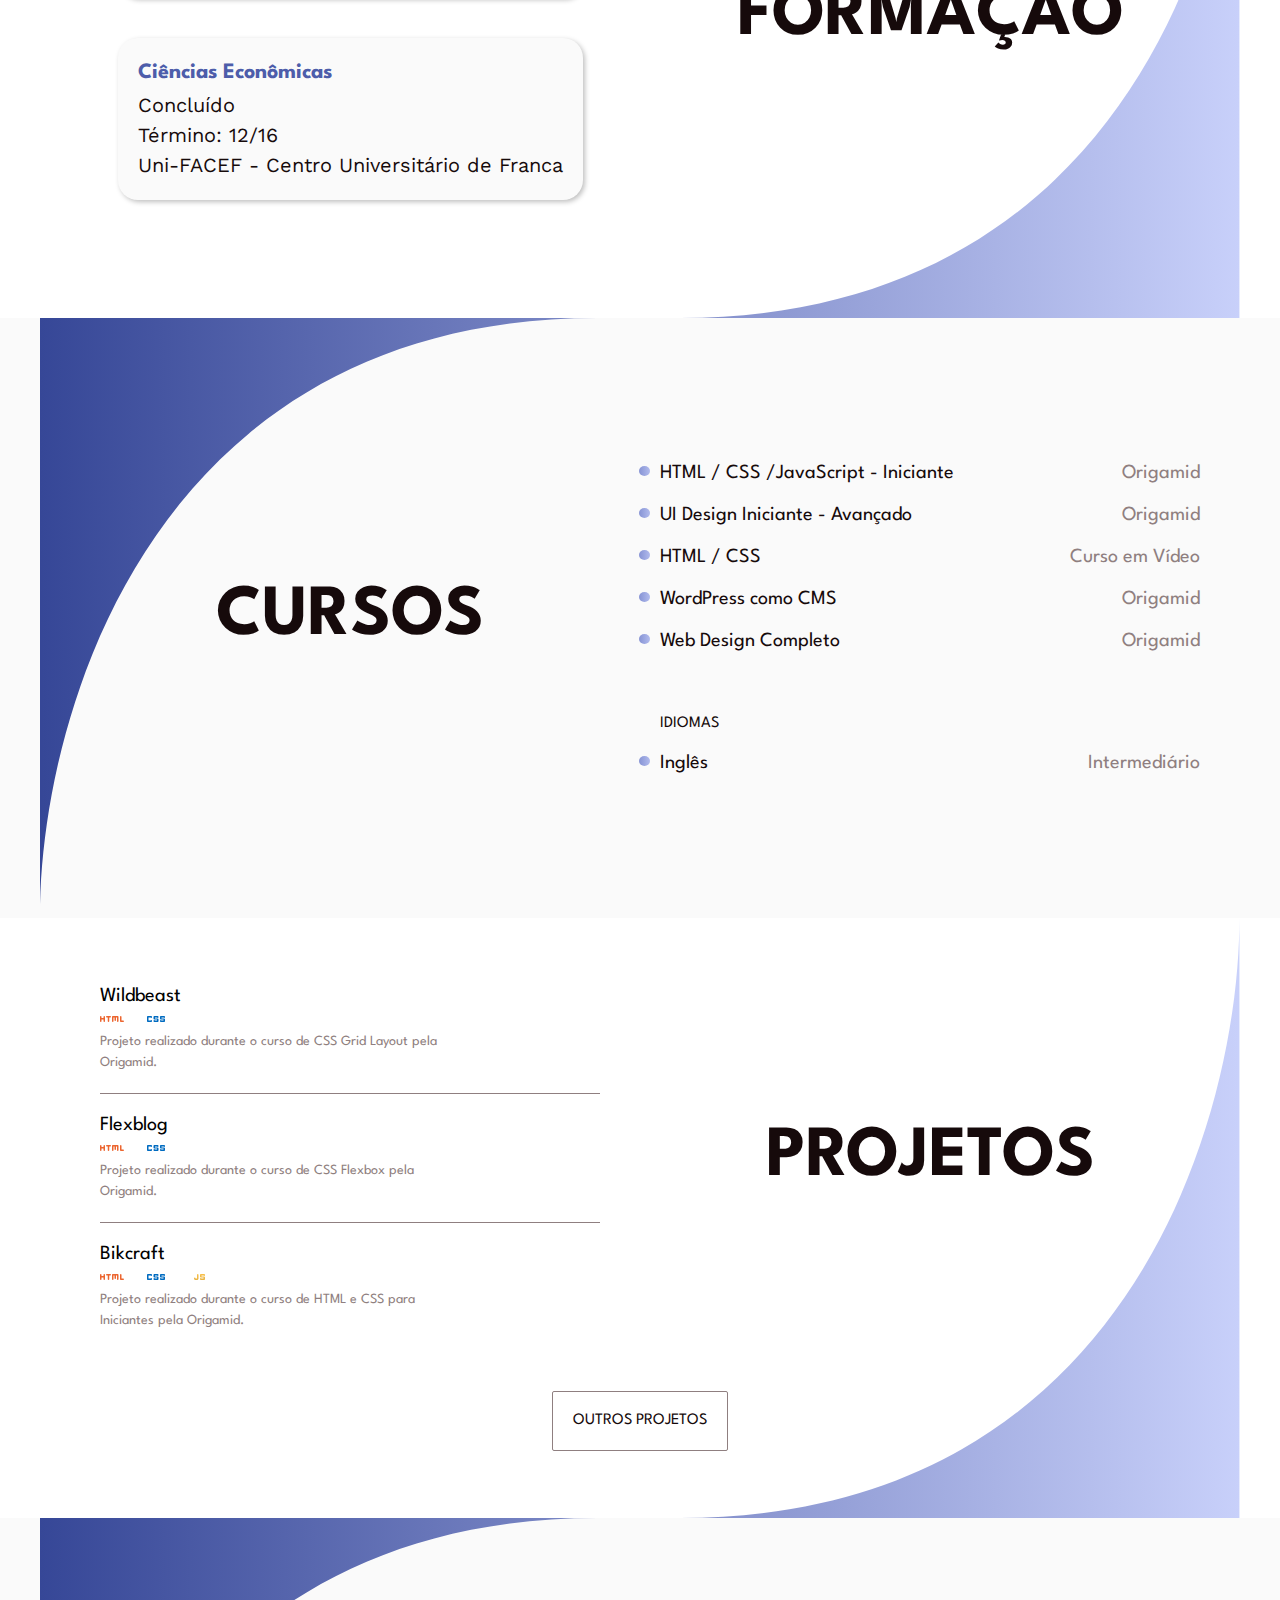
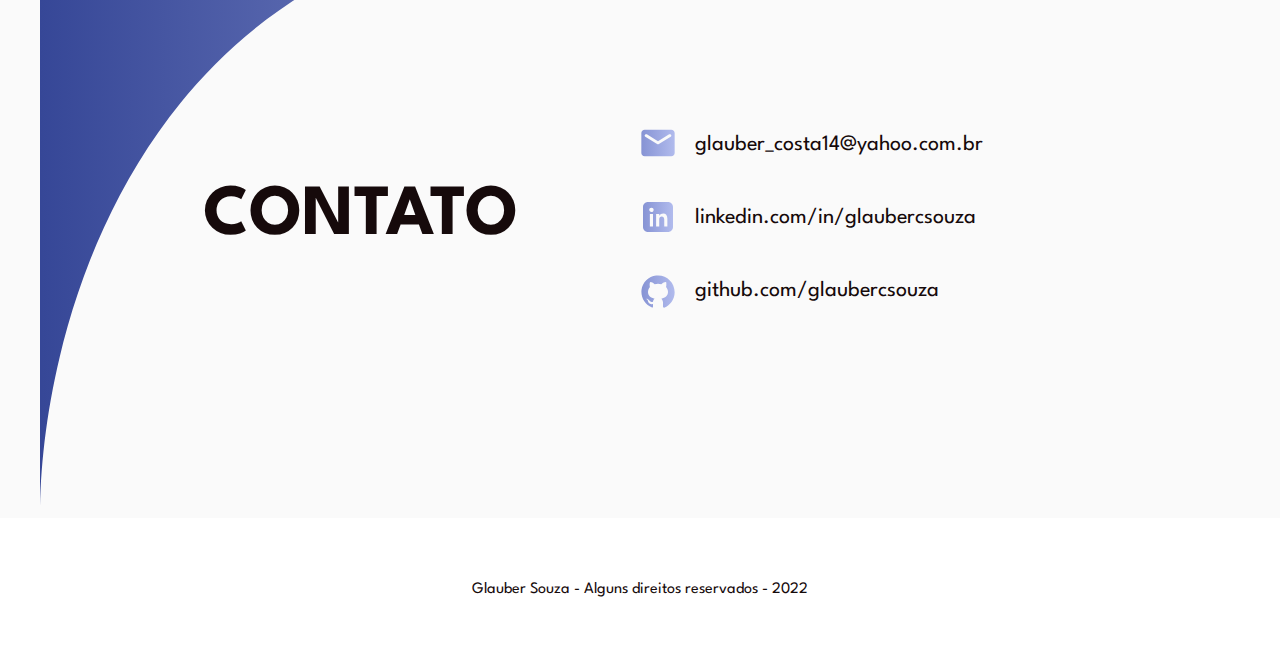
<file: refatoracao/index.html>
<!DOCTYPE html>
<html lang="pt-br">
  <head>
    <meta charset="UTF-8" />
    <meta http-equiv="X-UA-Compatible" content="IE=edge" />
    <meta name="viewport" content="width=device-width, initial-scale=1.0" />
    <title>Glauber Souza | Análise e Desenvolvimento de Sistemas</title>
    <meta
      name="description"
      content="Estudante de Análise e Desenvolvimento de Sistemas, Franca-SP"
    />
    <link rel="stylesheet" href="./css/style.css" />
    <link rel="icon" href="favicon.svg" type="image/svg+xml" />
  </head>
  <body>
    <header class="header-bg">
      <div class="header container">
        <a href="index.html" class="marca">
          <!-- <img src="./img/marca.svg" alt="Glauber Souza"/> -->
          <svg
            id="glauber-svg"
            width="289"
            height="32"
            viewBox="0 0 289 32"
            fill="none"
            xmlns="http://www.w3.org/2000/svg"
          >
            <title>Glauber</title>
            <style>
              #glauber-svg path {
                fill: #160a0b;
              }
              #glauber-svg path.svg-g {
                fill: #160a0b;
                transition: fill 0.8s ease;
              }
              #glauber-svg:hover path.svg-g {
                fill:#8693D4;
              }
            </style>
            <path
              class="svg-g"
              d="M15.47 31.576C13.43 31.576 11.528 31.186 9.76403 30.406C8.00003 29.626 6.45803 28.54 5.13803 27.148C3.81803 25.744 2.78603 24.106 2.04203 22.234C1.29803 20.362 0.926025 18.334 0.926025 16.15C0.926025 14.062 1.27403 12.094 1.97003 10.246C2.66603 8.38598 3.66803 6.74798 4.97603 5.33198C6.28403 3.90398 7.86203 2.78798 9.71003 1.98398C11.558 1.16798 13.628 0.759977 15.92 0.759977C17.216 0.759977 18.518 0.903977 19.826 1.19198C21.146 1.47998 22.412 1.90598 23.624 2.46998C24.836 3.02198 25.928 3.69998 26.9 4.50398L24.164 9.02198C23.12 8.04998 21.854 7.29998 20.366 6.77198C18.89 6.23198 17.432 5.96198 15.992 5.96198C14.576 5.96198 13.322 6.21398 12.23 6.71798C11.15 7.20998 10.238 7.90598 9.49403 8.80598C8.75003 9.70598 8.18603 10.762 7.80203 11.974C7.41803 13.174 7.22603 14.482 7.22603 15.898C7.22603 17.446 7.44203 18.85 7.87403 20.11C8.30603 21.37 8.90603 22.456 9.67403 23.368C10.454 24.28 11.36 24.982 12.392 25.474C13.436 25.966 14.558 26.212 15.758 26.212C16.718 26.212 17.642 26.056 18.53 25.744C19.43 25.42 20.228 24.97 20.924 24.394C21.62 23.818 22.172 23.14 22.58 22.36C22.988 21.58 23.192 20.728 23.192 19.804V19.354H15.398V14.836H29.132V19.336C29.132 21.148 28.754 22.804 27.998 24.304C27.254 25.792 26.234 27.082 24.938 28.174C23.642 29.254 22.178 30.094 20.546 30.694C18.914 31.282 17.222 31.576 15.47 31.576Z"
              fill="#160A0B"
            />
            <path d="M34.2151 31V0.039978H39.7411V31H34.2151Z" fill="#160A0B" />
            <path
              d="M53.9245 31.576C52.2325 31.576 50.6905 31.156 49.2985 30.316C47.9185 29.464 46.8205 28.3 46.0045 26.824C45.2005 25.336 44.7985 23.644 44.7985 21.748C44.7985 19.9 45.1885 18.244 45.9685 16.78C46.7485 15.304 47.8225 14.14 49.1905 13.288C50.5705 12.424 52.1485 11.992 53.9245 11.992C55.2325 11.992 56.4505 12.244 57.5785 12.748C58.7185 13.24 59.6485 13.93 60.3685 14.818V12.568H65.8945V31H60.3685V28.57C59.5285 29.542 58.5625 30.286 57.4705 30.802C56.3785 31.318 55.1965 31.576 53.9245 31.576ZM55.5625 26.878C56.5225 26.878 57.3745 26.662 58.1185 26.23C58.8625 25.786 59.4445 25.18 59.8645 24.412C60.2845 23.644 60.4945 22.768 60.4945 21.784C60.4945 20.788 60.2785 19.912 59.8465 19.156C59.4265 18.388 58.8445 17.788 58.1005 17.356C57.3685 16.912 56.5225 16.69 55.5625 16.69C54.6145 16.69 53.7685 16.912 53.0245 17.356C52.2805 17.788 51.6925 18.388 51.2605 19.156C50.8285 19.924 50.6125 20.8 50.6125 21.784C50.6125 22.768 50.8225 23.644 51.2425 24.412C51.6745 25.18 52.2625 25.786 53.0065 26.23C53.7505 26.662 54.6025 26.878 55.5625 26.878Z"
              fill="#160A0B"
            />
            <path
              d="M81.4307 31.576C78.0707 31.576 75.6467 30.91 74.1587 29.578C72.6707 28.246 71.9267 26.068 71.9267 23.044V12.568H77.4527V21.748C77.4527 23.692 77.7527 25.066 78.3527 25.87C78.9647 26.674 79.9907 27.076 81.4307 27.076C82.8947 27.076 83.9207 26.674 84.5087 25.87C85.1087 25.066 85.4087 23.692 85.4087 21.748V12.568H90.9347V23.044C90.9347 26.068 90.1907 28.246 88.7027 29.578C87.2267 30.91 84.8027 31.576 81.4307 31.576Z"
              fill="#160A0B"
            />
            <path
              d="M109.01 31.576C107.738 31.576 106.544 31.312 105.428 30.784C104.312 30.256 103.346 29.518 102.53 28.57V31H97.0041V0.039978H102.53V14.818C103.262 13.93 104.18 13.24 105.284 12.748C106.388 12.244 107.582 11.992 108.866 11.992C110.642 11.992 112.226 12.424 113.618 13.288C115.01 14.14 116.102 15.304 116.894 16.78C117.686 18.244 118.082 19.912 118.082 21.784C118.082 23.692 117.674 25.384 116.858 26.86C116.042 28.336 114.944 29.494 113.564 30.334C112.196 31.162 110.678 31.576 109.01 31.576ZM107.354 26.878C108.326 26.878 109.178 26.662 109.91 26.23C110.642 25.786 111.218 25.186 111.638 24.43C112.058 23.662 112.268 22.792 112.268 21.82C112.268 20.836 112.052 19.96 111.62 19.192C111.188 18.412 110.606 17.8 109.874 17.356C109.142 16.912 108.302 16.69 107.354 16.69C106.406 16.69 105.554 16.912 104.798 17.356C104.054 17.8 103.466 18.406 103.034 19.174C102.602 19.942 102.386 20.824 102.386 21.82C102.386 22.792 102.596 23.662 103.016 24.43C103.448 25.186 104.036 25.786 104.78 26.23C105.536 26.662 106.394 26.878 107.354 26.878Z"
              fill="#160A0B"
            />
            <path
              d="M132.016 31.576C130.024 31.576 128.236 31.15 126.652 30.298C125.08 29.434 123.832 28.264 122.908 26.788C121.984 25.312 121.522 23.644 121.522 21.784C121.522 20.416 121.78 19.138 122.296 17.95C122.824 16.762 123.556 15.724 124.492 14.836C125.428 13.936 126.514 13.24 127.75 12.748C128.986 12.244 130.324 11.992 131.764 11.992C133.684 11.992 135.364 12.394 136.804 13.198C138.256 13.99 139.384 15.094 140.188 16.51C141.004 17.926 141.412 19.576 141.412 21.46C141.412 21.616 141.406 21.754 141.394 21.874C141.394 21.982 141.376 22.192 141.34 22.504H127.21C127.21 23.44 127.42 24.256 127.84 24.952C128.272 25.648 128.872 26.194 129.64 26.59C130.408 26.974 131.302 27.166 132.322 27.166C133.282 27.166 134.128 26.98 134.86 26.608C135.604 26.236 136.318 25.642 137.002 24.826L140.98 26.824C140.116 28.312 138.892 29.476 137.308 30.316C135.724 31.156 133.96 31.576 132.016 31.576ZM127.408 19.444H135.976C135.856 18.736 135.598 18.124 135.202 17.608C134.818 17.092 134.326 16.696 133.726 16.42C133.126 16.144 132.448 16.006 131.692 16.006C130.888 16.006 130.18 16.144 129.568 16.42C128.956 16.696 128.464 17.092 128.092 17.608C127.72 18.124 127.492 18.736 127.408 19.444Z"
              fill="#160A0B"
            />
            <path
              d="M146.328 31V12.568H151.854V15.214C152.538 14.182 153.372 13.39 154.356 12.838C155.352 12.274 156.42 11.992 157.56 11.992C158.208 11.992 158.88 12.088 159.576 12.28C160.272 12.472 160.854 12.718 161.322 13.018L159.018 17.68C158.61 17.404 158.13 17.188 157.578 17.032C157.038 16.864 156.534 16.78 156.066 16.78C155.346 16.78 154.662 16.966 154.014 17.338C153.366 17.71 152.844 18.196 152.448 18.796C152.052 19.384 151.854 20.02 151.854 20.704V31H146.328Z"
              fill="#160A0B"
            />
            <path
              class="svg-g"
              d="M181.931 31.576C180.551 31.576 179.279 31.42 178.115 31.108C176.951 30.808 175.907 30.43 174.983 29.974C174.071 29.506 173.285 29.026 172.625 28.534C171.965 28.042 171.443 27.61 171.059 27.238L174.047 22.414C174.443 22.762 174.917 23.152 175.469 23.584C176.021 24.016 176.639 24.43 177.323 24.826C178.007 25.21 178.745 25.534 179.537 25.798C180.341 26.05 181.193 26.176 182.093 26.176C182.933 26.176 183.671 26.044 184.307 25.78C184.955 25.516 185.465 25.126 185.837 24.61C186.209 24.082 186.395 23.428 186.395 22.648C186.395 21.94 186.245 21.34 185.945 20.848C185.645 20.344 185.201 19.894 184.613 19.498C184.037 19.09 183.323 18.694 182.471 18.31C181.631 17.914 180.671 17.482 179.591 17.014C178.787 16.654 178.019 16.246 177.287 15.79C176.567 15.322 175.925 14.782 175.361 14.17C174.797 13.558 174.347 12.868 174.011 12.1C173.687 11.32 173.525 10.45 173.525 9.48998C173.525 8.34998 173.753 7.25798 174.209 6.21398C174.665 5.16998 175.313 4.23998 176.153 3.42398C177.005 2.60798 178.013 1.95998 179.177 1.47998C180.353 0.999977 181.661 0.759977 183.101 0.759977C184.181 0.759977 185.261 0.903977 186.341 1.19198C187.421 1.47998 188.429 1.85798 189.365 2.32598C190.301 2.79398 191.093 3.30398 191.741 3.85598L189.311 8.42798C188.795 7.98398 188.207 7.58798 187.547 7.23998C186.899 6.87998 186.203 6.59198 185.459 6.37598C184.727 6.15998 183.983 6.05198 183.227 6.05198C182.375 6.05198 181.649 6.20198 181.049 6.50198C180.461 6.80198 180.005 7.20398 179.681 7.70798C179.369 8.19998 179.213 8.75198 179.213 9.36398C179.213 9.86798 179.315 10.3 179.519 10.66C179.735 11.008 180.035 11.314 180.419 11.578C180.803 11.83 181.265 12.076 181.805 12.316C182.345 12.544 182.939 12.79 183.587 13.054C184.979 13.642 186.239 14.224 187.367 14.8C188.495 15.376 189.461 16.018 190.265 16.726C191.069 17.422 191.681 18.238 192.101 19.174C192.533 20.11 192.749 21.226 192.749 22.522C192.749 24.418 192.293 26.044 191.381 27.4C190.481 28.756 189.221 29.794 187.601 30.514C185.981 31.222 184.091 31.576 181.931 31.576Z"
              fill="#160A0B"
            />
            <path
              d="M207.118 31.576C205.09 31.576 203.26 31.162 201.628 30.334C199.996 29.494 198.7 28.342 197.74 26.878C196.78 25.402 196.3 23.704 196.3 21.784C196.3 19.864 196.774 18.172 197.722 16.708C198.682 15.232 199.978 14.08 201.61 13.252C203.254 12.412 205.09 11.992 207.118 11.992C209.158 11.992 210.994 12.412 212.626 13.252C214.258 14.08 215.548 15.232 216.496 16.708C217.456 18.172 217.936 19.864 217.936 21.784C217.936 23.704 217.456 25.402 216.496 26.878C215.548 28.342 214.258 29.494 212.626 30.334C210.994 31.162 209.158 31.576 207.118 31.576ZM207.136 26.86C208.072 26.86 208.924 26.644 209.692 26.212C210.46 25.78 211.066 25.186 211.51 24.43C211.954 23.662 212.176 22.78 212.176 21.784C212.176 20.788 211.954 19.912 211.51 19.156C211.066 18.388 210.46 17.788 209.692 17.356C208.924 16.924 208.072 16.708 207.136 16.708C206.188 16.708 205.33 16.924 204.562 17.356C203.806 17.788 203.206 18.388 202.762 19.156C202.318 19.912 202.096 20.788 202.096 21.784C202.096 22.78 202.318 23.662 202.762 24.43C203.206 25.186 203.806 25.78 204.562 26.212C205.33 26.644 206.188 26.86 207.136 26.86Z"
              fill="#160A0B"
            />
            <path
              d="M231.864 31.576C228.504 31.576 226.08 30.91 224.592 29.578C223.104 28.246 222.36 26.068 222.36 23.044V12.568H227.886V21.748C227.886 23.692 228.186 25.066 228.786 25.87C229.398 26.674 230.424 27.076 231.864 27.076C233.328 27.076 234.354 26.674 234.942 25.87C235.542 25.066 235.842 23.692 235.842 21.748V12.568H241.368V23.044C241.368 26.068 240.624 28.246 239.136 29.578C237.66 30.91 235.236 31.576 231.864 31.576Z"
              fill="#160A0B"
            />
            <path
              d="M244.936 31L255.124 16.78H246.43V12.568H264.43L254.242 26.788H263.8V31H244.936Z"
              fill="#160A0B"
            />
            <path
              d="M276.499 31.576C274.807 31.576 273.265 31.156 271.873 30.316C270.493 29.464 269.395 28.3 268.579 26.824C267.775 25.336 267.373 23.644 267.373 21.748C267.373 19.9 267.763 18.244 268.543 16.78C269.323 15.304 270.397 14.14 271.765 13.288C273.145 12.424 274.723 11.992 276.499 11.992C277.807 11.992 279.025 12.244 280.153 12.748C281.293 13.24 282.223 13.93 282.943 14.818V12.568H288.469V31H282.943V28.57C282.103 29.542 281.137 30.286 280.045 30.802C278.953 31.318 277.771 31.576 276.499 31.576ZM278.137 26.878C279.097 26.878 279.949 26.662 280.693 26.23C281.437 25.786 282.019 25.18 282.439 24.412C282.859 23.644 283.069 22.768 283.069 21.784C283.069 20.788 282.853 19.912 282.421 19.156C282.001 18.388 281.419 17.788 280.675 17.356C279.943 16.912 279.097 16.69 278.137 16.69C277.189 16.69 276.343 16.912 275.599 17.356C274.855 17.788 274.267 18.388 273.835 19.156C273.403 19.924 273.187 20.8 273.187 21.784C273.187 22.768 273.397 23.644 273.817 24.412C274.249 25.18 274.837 25.786 275.581 26.23C276.325 26.662 277.177 26.878 278.137 26.878Z"
              fill="#160A0B"
            />
          </svg>
        </a>
        <!-- <a href="index.html" class="marca-dm">
          <img src="./img/marca-dm.svg" alt="Glauber Souza"/>
          <svg
            id="glauber-svg-dm"
            width="288"
            height="32"
            viewBox="0 0 288 32"
            fill="none"
            xmlns="http://www.w3.org/2000/svg"
          >
            <title>Glauber</title>
            <style>
              #glauber-svg-dm path {
                fill: #fafafa;
              }
              #glauber-svg-dm path.svg-g {
                fill: #fafafa;
                transition: fill 0.8s ease;
              }

              #glauber-svg-dm:hover path.svg-g {
                fill: #8693d4;
              }
            </style>
            <path
              class="svg-g"
              d="M14.544 31.536C12.504 31.536 10.602 31.146 8.838 30.366C7.074 29.586 5.532 28.5 4.212 27.108C2.892 25.704 1.86 24.066 1.116 22.194C0.372 20.322 0 18.294 0 16.11C0 14.022 0.348 12.054 1.044 10.206C1.74 8.346 2.742 6.708 4.05 5.292C5.358 3.864 6.936 2.748 8.784 1.944C10.632 1.128 12.702 0.719999 14.994 0.719999C16.29 0.719999 17.592 0.863999 18.9 1.152C20.22 1.44 21.486 1.866 22.698 2.43C23.91 2.982 25.002 3.66 25.974 4.464L23.238 8.982C22.194 8.01 20.928 7.26 19.44 6.732C17.964 6.192 16.506 5.922 15.066 5.922C13.65 5.922 12.396 6.174 11.304 6.678C10.224 7.17 9.312 7.866 8.568 8.766C7.824 9.666 7.26 10.722 6.876 11.934C6.492 13.134 6.3 14.442 6.3 15.858C6.3 17.406 6.516 18.81 6.948 20.07C7.38 21.33 7.98 22.416 8.748 23.328C9.528 24.24 10.434 24.942 11.466 25.434C12.51 25.926 13.632 26.172 14.832 26.172C15.792 26.172 16.716 26.016 17.604 25.704C18.504 25.38 19.302 24.93 19.998 24.354C20.694 23.778 21.246 23.1 21.654 22.32C22.062 21.54 22.266 20.688 22.266 19.764V19.314H14.472V14.796H28.206V19.296C28.206 21.108 27.828 22.764 27.072 24.264C26.328 25.752 25.308 27.042 24.012 28.134C22.716 29.214 21.252 30.054 19.62 30.654C17.988 31.242 16.296 31.536 14.544 31.536Z"
              fill="#FAFAFA"
            />
            <path d="M33.289 30.96V0H38.815V30.96H33.289Z" fill="#FAFAFA" />
            <path
              d="M52.9985 31.536C51.3065 31.536 49.7645 31.116 48.3725 30.276C46.9925 29.424 45.8945 28.26 45.0785 26.784C44.2745 25.296 43.8725 23.604 43.8725 21.708C43.8725 19.86 44.2625 18.204 45.0425 16.74C45.8225 15.264 46.8965 14.1 48.2645 13.248C49.6445 12.384 51.2225 11.952 52.9985 11.952C54.3065 11.952 55.5245 12.204 56.6525 12.708C57.7925 13.2 58.7225 13.89 59.4425 14.778V12.528H64.9685V30.96H59.4425V28.53C58.6025 29.502 57.6365 30.246 56.5445 30.762C55.4525 31.278 54.2705 31.536 52.9985 31.536ZM54.6365 26.838C55.5965 26.838 56.4485 26.622 57.1925 26.19C57.9365 25.746 58.5185 25.14 58.9385 24.372C59.3585 23.604 59.5685 22.728 59.5685 21.744C59.5685 20.748 59.3525 19.872 58.9205 19.116C58.5005 18.348 57.9185 17.748 57.1745 17.316C56.4425 16.872 55.5965 16.65 54.6365 16.65C53.6885 16.65 52.8425 16.872 52.0985 17.316C51.3545 17.748 50.7665 18.348 50.3345 19.116C49.9025 19.884 49.6865 20.76 49.6865 21.744C49.6865 22.728 49.8965 23.604 50.3165 24.372C50.7485 25.14 51.3365 25.746 52.0805 26.19C52.8245 26.622 53.6765 26.838 54.6365 26.838Z"
              fill="#FAFAFA"
            />
            <path
              d="M80.5047 31.536C77.1447 31.536 74.7207 30.87 73.2327 29.538C71.7447 28.206 71.0007 26.028 71.0007 23.004V12.528H76.5267V21.708C76.5267 23.652 76.8267 25.026 77.4267 25.83C78.0387 26.634 79.0647 27.036 80.5047 27.036C81.9687 27.036 82.9947 26.634 83.5827 25.83C84.1827 25.026 84.4827 23.652 84.4827 21.708V12.528H90.0087V23.004C90.0087 26.028 89.2647 28.206 87.7767 29.538C86.3007 30.87 83.8767 31.536 80.5047 31.536Z"
              fill="#FAFAFA"
            />
            <path
              d="M108.084 31.536C106.812 31.536 105.618 31.272 104.502 30.744C103.386 30.216 102.42 29.478 101.604 28.53V30.96H96.0781V0H101.604V14.778C102.336 13.89 103.254 13.2 104.358 12.708C105.462 12.204 106.656 11.952 107.94 11.952C109.716 11.952 111.3 12.384 112.692 13.248C114.084 14.1 115.176 15.264 115.968 16.74C116.76 18.204 117.156 19.872 117.156 21.744C117.156 23.652 116.748 25.344 115.932 26.82C115.116 28.296 114.018 29.454 112.638 30.294C111.27 31.122 109.752 31.536 108.084 31.536ZM106.428 26.838C107.4 26.838 108.252 26.622 108.984 26.19C109.716 25.746 110.292 25.146 110.712 24.39C111.132 23.622 111.342 22.752 111.342 21.78C111.342 20.796 111.126 19.92 110.694 19.152C110.262 18.372 109.68 17.76 108.948 17.316C108.216 16.872 107.376 16.65 106.428 16.65C105.48 16.65 104.628 16.872 103.872 17.316C103.128 17.76 102.54 18.366 102.108 19.134C101.676 19.902 101.46 20.784 101.46 21.78C101.46 22.752 101.67 23.622 102.09 24.39C102.522 25.146 103.11 25.746 103.854 26.19C104.61 26.622 105.468 26.838 106.428 26.838Z"
              fill="#FAFAFA"
            />
            <path
              d="M131.09 31.536C129.098 31.536 127.31 31.11 125.726 30.258C124.154 29.394 122.906 28.224 121.982 26.748C121.058 25.272 120.596 23.604 120.596 21.744C120.596 20.376 120.854 19.098 121.37 17.91C121.898 16.722 122.63 15.684 123.566 14.796C124.502 13.896 125.588 13.2 126.824 12.708C128.06 12.204 129.398 11.952 130.838 11.952C132.758 11.952 134.438 12.354 135.878 13.158C137.33 13.95 138.458 15.054 139.262 16.47C140.078 17.886 140.486 19.536 140.486 21.42C140.486 21.576 140.48 21.714 140.468 21.834C140.468 21.942 140.45 22.152 140.414 22.464H126.284C126.284 23.4 126.494 24.216 126.914 24.912C127.346 25.608 127.946 26.154 128.714 26.55C129.482 26.934 130.376 27.126 131.396 27.126C132.356 27.126 133.202 26.94 133.934 26.568C134.678 26.196 135.392 25.602 136.076 24.786L140.054 26.784C139.19 28.272 137.966 29.436 136.382 30.276C134.798 31.116 133.034 31.536 131.09 31.536ZM126.482 19.404H135.05C134.93 18.696 134.672 18.084 134.276 17.568C133.892 17.052 133.4 16.656 132.8 16.38C132.2 16.104 131.522 15.966 130.766 15.966C129.962 15.966 129.254 16.104 128.642 16.38C128.03 16.656 127.538 17.052 127.166 17.568C126.794 18.084 126.566 18.696 126.482 19.404Z"
              fill="#FAFAFA"
            />
            <path
              d="M145.402 30.96V12.528H150.928V15.174C151.612 14.142 152.446 13.35 153.43 12.798C154.426 12.234 155.494 11.952 156.634 11.952C157.282 11.952 157.954 12.048 158.65 12.24C159.346 12.432 159.928 12.678 160.396 12.978L158.092 17.64C157.684 17.364 157.204 17.148 156.652 16.992C156.112 16.824 155.608 16.74 155.14 16.74C154.42 16.74 153.736 16.926 153.088 17.298C152.44 17.67 151.918 18.156 151.522 18.756C151.126 19.344 150.928 19.98 150.928 20.664V30.96H145.402Z"
              fill="#FAFAFA"
            />
            <path
              class="svg-g"
              d="M181.005 31.536C179.625 31.536 178.353 31.38 177.189 31.068C176.025 30.768 174.981 30.39 174.057 29.934C173.145 29.466 172.359 28.986 171.699 28.494C171.039 28.002 170.517 27.57 170.133 27.198L173.121 22.374C173.517 22.722 173.991 23.112 174.543 23.544C175.095 23.976 175.713 24.39 176.397 24.786C177.081 25.17 177.819 25.494 178.611 25.758C179.415 26.01 180.267 26.136 181.167 26.136C182.007 26.136 182.745 26.004 183.381 25.74C184.029 25.476 184.539 25.086 184.911 24.57C185.283 24.042 185.469 23.388 185.469 22.608C185.469 21.9 185.319 21.3 185.019 20.808C184.719 20.304 184.275 19.854 183.687 19.458C183.111 19.05 182.397 18.654 181.545 18.27C180.705 17.874 179.745 17.442 178.665 16.974C177.861 16.614 177.093 16.206 176.361 15.75C175.641 15.282 174.999 14.742 174.435 14.13C173.871 13.518 173.421 12.828 173.085 12.06C172.761 11.28 172.599 10.41 172.599 9.45C172.599 8.31 172.827 7.218 173.283 6.174C173.739 5.13 174.387 4.2 175.227 3.384C176.079 2.568 177.087 1.92 178.251 1.44C179.427 0.959999 180.735 0.719999 182.175 0.719999C183.255 0.719999 184.335 0.863999 185.415 1.152C186.495 1.44 187.503 1.818 188.439 2.286C189.375 2.754 190.167 3.264 190.815 3.816L188.385 8.388C187.869 7.944 187.281 7.548 186.621 7.2C185.973 6.84 185.277 6.552 184.533 6.336C183.801 6.12 183.057 6.012 182.301 6.012C181.449 6.012 180.723 6.162 180.123 6.462C179.535 6.762 179.079 7.164 178.755 7.668C178.443 8.16 178.287 8.712 178.287 9.324C178.287 9.828 178.389 10.26 178.593 10.62C178.809 10.968 179.109 11.274 179.493 11.538C179.877 11.79 180.339 12.036 180.879 12.276C181.419 12.504 182.013 12.75 182.661 13.014C184.053 13.602 185.313 14.184 186.441 14.76C187.569 15.336 188.535 15.978 189.339 16.686C190.143 17.382 190.755 18.198 191.175 19.134C191.607 20.07 191.823 21.186 191.823 22.482C191.823 24.378 191.367 26.004 190.455 27.36C189.555 28.716 188.295 29.754 186.675 30.474C185.055 31.182 183.165 31.536 181.005 31.536Z"
              fill="#FAFAFA"
            />
            <path
              d="M206.192 31.536C204.164 31.536 202.334 31.122 200.702 30.294C199.07 29.454 197.774 28.302 196.814 26.838C195.854 25.362 195.374 23.664 195.374 21.744C195.374 19.824 195.848 18.132 196.796 16.668C197.756 15.192 199.052 14.04 200.684 13.212C202.328 12.372 204.164 11.952 206.192 11.952C208.232 11.952 210.068 12.372 211.7 13.212C213.332 14.04 214.622 15.192 215.57 16.668C216.53 18.132 217.01 19.824 217.01 21.744C217.01 23.664 216.53 25.362 215.57 26.838C214.622 28.302 213.332 29.454 211.7 30.294C210.068 31.122 208.232 31.536 206.192 31.536ZM206.21 26.82C207.146 26.82 207.998 26.604 208.766 26.172C209.534 25.74 210.14 25.146 210.584 24.39C211.028 23.622 211.25 22.74 211.25 21.744C211.25 20.748 211.028 19.872 210.584 19.116C210.14 18.348 209.534 17.748 208.766 17.316C207.998 16.884 207.146 16.668 206.21 16.668C205.262 16.668 204.404 16.884 203.636 17.316C202.88 17.748 202.28 18.348 201.836 19.116C201.392 19.872 201.17 20.748 201.17 21.744C201.17 22.74 201.392 23.622 201.836 24.39C202.28 25.146 202.88 25.74 203.636 26.172C204.404 26.604 205.262 26.82 206.21 26.82Z"
              fill="#FAFAFA"
            />
            <path
              d="M230.938 31.536C227.578 31.536 225.154 30.87 223.666 29.538C222.178 28.206 221.434 26.028 221.434 23.004V12.528H226.96V21.708C226.96 23.652 227.26 25.026 227.86 25.83C228.472 26.634 229.498 27.036 230.938 27.036C232.402 27.036 233.428 26.634 234.016 25.83C234.616 25.026 234.916 23.652 234.916 21.708V12.528H240.442V23.004C240.442 26.028 239.698 28.206 238.21 29.538C236.734 30.87 234.31 31.536 230.938 31.536Z"
              fill="#FAFAFA"
            />
            <path
              d="M244.01 30.96L254.198 16.74H245.504V12.528H263.504L253.316 26.748H262.874V30.96H244.01Z"
              fill="#FAFAFA"
            />
            <path
              d="M275.573 31.536C273.881 31.536 272.339 31.116 270.947 30.276C269.567 29.424 268.469 28.26 267.653 26.784C266.849 25.296 266.447 23.604 266.447 21.708C266.447 19.86 266.837 18.204 267.617 16.74C268.397 15.264 269.471 14.1 270.839 13.248C272.219 12.384 273.797 11.952 275.573 11.952C276.881 11.952 278.099 12.204 279.227 12.708C280.367 13.2 281.297 13.89 282.017 14.778V12.528H287.543V30.96H282.017V28.53C281.177 29.502 280.211 30.246 279.119 30.762C278.027 31.278 276.845 31.536 275.573 31.536ZM277.211 26.838C278.171 26.838 279.023 26.622 279.767 26.19C280.511 25.746 281.093 25.14 281.513 24.372C281.933 23.604 282.143 22.728 282.143 21.744C282.143 20.748 281.927 19.872 281.495 19.116C281.075 18.348 280.493 17.748 279.749 17.316C279.017 16.872 278.171 16.65 277.211 16.65C276.263 16.65 275.417 16.872 274.673 17.316C273.929 17.748 273.341 18.348 272.909 19.116C272.477 19.884 272.261 20.76 272.261 21.744C272.261 22.728 272.471 23.604 272.891 24.372C273.323 25.14 273.911 25.746 274.655 26.19C275.399 26.622 276.251 26.838 277.211 26.838Z"
              fill="#FAFAFA"
            />
          </svg>
        </a> -->
        <nav>
          <ul class="header-menu font-1-xs cor-s13">
            <li><a href="#sobre">Sobre</a></li>
            <li><a href="#formacao">Formação</a></li>
            <li><a href="#cursos">Cursos</a></li>
            <li><a href="#projetos">Projetos</a></li>
            <li><a href="#contato">Contato</a></li>
          </ul>
        </nav>
      </div>
    </header>

    <main id="principal" class="principal container bg-1">
      <div class="principal-imagem">
        <img src="./img/perfil.png" alt="Foto de Perfil" />
      </div>
      <div class="principal-conteudo">
        <h1 class="font-1-xxl cor-s13">Glauber Souza</h1>
        <p class="font-1-l cor-s10">
          Estudante de Análise e Desenvolvimento de Sistemas
        </p>
        <span class="font-1-xs cor-s8">Franca - SP</span>
      </div>
    </main>

    <section id="sobre" class="sobre-bg">
      <div class="sobre container bg-2">
        <h2 class="font-1-xxl-b cor-s13">Sobre</h2>
        <div class="sobre-texto font-2-l cor-s13">
          <p>
            Meu nome é Glauber, tenho 29 anos, moro em Franca-SP, cidade onde
            nasci. Sou formado em
            <span class="font-2-m cor-p1">Ciências Econômicas</span> pela
            Uni-FACEF. Atualmente estou no segundo ano da faculdade de
            <span class="font-2-m cor-p1"
              >Análise e Desenvolvimento de Sistemas</span
            >
            pela UniCesumar.
          </p>
          <p>
            Gosto de dedicar meu tempo para estudar assuntos relacionados à área
            de tecnologia e economia para me manter atualizado sobre assuntos
            que não são tratados na Universidade.
          </p>
        </div>
      </div>
    </section>

    <section id="formacao">
      <div class="formacao bg-1 container">
        <div class="formacao-cursos font-2-l cor-s13">
          <div>
            <h3 class="font-1-m cor-p1">
              Análise e Desenvolvimento de Sistemas
            </h3>
            <p>Cursando</p>
            <p>Previsão de Término: 12/22</p>
            <p>UniCesumar</p>
          </div>
          <div>
            <h3 class="font-1-m cor-p1">Ciências Econômicas</h3>
            <p>Concluído</p>
            <p>Término: 12/16</p>
            <p>Uni-FACEF - Centro Universitário de Franca</p>
          </div>
        </div>
        <h2 class="font-1-xxl-b cor-s13">Formação</h2>
      </div>
    </section>

    <section id="cursos" class="cursos-bg">
      <div class="cursos container bg-2 cor-s13">
        <h2 class="font-1-xxl-b">Cursos</h2>
        <div class="cursos-lista font-1-xs">
          <ul class="cursos-dev ">
            <li>HTML / CSS /JavaScript - Iniciante<span>Origamid</span></li>
            <li>UI Design Iniciante - Avançado<span>Origamid</span></li>
            <li>HTML / CSS<span>Curso em Vídeo</span></li>
            <li>WordPress como CMS<span>Origamid</span></li>
            <li>Web Design Completo<span>Origamid</span></li>
          </ul>
          <h3 class="font-1-xxs">IDIOMAS</h3>
          <ul class="cursos-idiomas">
            <li>Inglês <span>Intermediário</span></li>
          </ul>
        </div>
      </div>
    </section>

    <section id="projetos" class="projetos bg-1 container">
      <h2 class="font-1-xxl-b cor-s13">Projetos</h2>
      <div class="projetos-lista">
        <ul class="font-1-xs">
          <li>
            <a
              href="https://glaubercsouza.github.io/origamid-css-grid/"
              target="_blank"
              >Wildbeast<span
                ><img src="img/html-icon.svg" alt="HTML Icon" />
                <img src="img/css-icon.svg" alt="CSS Icon"
              /></span>
              <p>
                Projeto realizado durante o curso de CSS Grid Layout pela
                Origamid.
              </p>
            </a>
          </li>
          <li>
            <a
              href="https://glaubercsouza.github.io/origamid-css-flexbox/"
              target="_blank"
              >Flexblog<span
                ><img src="img/html-icon.svg" alt="HTML Icon" />
                <img src="img/css-icon.svg" alt="CSS Icon"
              /></span>
              <p>
                Projeto realizado durante o curso de CSS Flexbox pela Origamid.
              </p>
            </a>
          </li>
          <li>
            <a
              href="https://glaubercsouza.github.io/origamid-html-css/bikcraft/"
              target="_blank"
              >Bikcraft<span
                ><img src="img/html-icon.svg" alt="HTML Icon" />
                <img src="img/css-icon.svg" alt="CSS Icon" /><img
                  src="img/js-icon.svg"
                  alt="JavaScript Icon"
                />
              </span>
              <p>
                Projeto realizado durante o curso de HTML e CSS para Iniciantes
                pela Origamid.
              </p>
            </a>
          </li>
        </ul>
      </div>
      <a href="#" class="projetos-btn font-1-xs">OUTROS PROJETOS</a>
    </section>

    <section id="contato" class="contato-bg">
      <div class="contato container bg-2 cor-s13">
        <h2 class="font-1-xxl-b">Contato</h2>
        <div>
          <ul class="contato-lista font-1-xl">
            <li>
              <img src="./img/mail.svg" alt="Ícone E-mail" /><a
                href="mailto:glauber_costa14@yahoo.com.br"
                target="_blank"
                ><span>glauber_costa14@yahoo.com.br</span></a
              >
            </li>
            <li>
              <img src="./img/linkedin.svg" alt="Ícone Linkedin" /><a
                href="https://linkedin.com/in/glaubercsouza/"
                target="_blank"
                class="icone-linkedin"
                ><span>linkedin.com/in/glaubercsouza</span></a
              >
            </li>
            <li>
              <img src="./img/github.svg" alt="Ícone GitHub" /><a
                href="https://github.com/glaubercsouza"
                target="_blank"
                ><span>github.com/glaubercsouza</span></a
              >
            </li>
          </ul>
        </div>
      </div>
    </section>
    <footer class="footer font-1-xxs cor-s13">
      <p>Glauber Souza - Alguns direitos reservados - 2022</p>
    </footer>
  </body>
</html>
</file>
<file: estilo/style.css>
@import url("https://fonts.googleapis.com/css2?family=Work+Sans:ital,wght@0,300;0,400;0,500;0,600;0,700;1,200;1,300;1,400;1,500;1,600;1,700&display=swap");

@import url("https://fonts.googleapis.com/css2?family=Spartan:wght@100;200;300;400;500;600;700;800;900&display=swap");

:root {
  --a6: #4d5daa;
  --b1: #fff;
  --c1: #fafafa;
  --c2: #e5e5e5;
  --c3: #cfcfcf;
  --m1: #aca3a3;
  --m3: #8f7f80;
  --m8: #463132;
  --m10: #352021;
  --m13: #160a0b;
  --corpo: "Work Sans", sans-serif;
  --titulo: "Spartan", sans-serif;
}

html {
  scroll-behavior: smooth;
}

body {
  margin: 0px;
  color: var(--m13);
  background-color: var(--b1);
}

h1,
h2,
h3,
p {
  margin: 0px;
}

a {
  text-decoration: none;
}

ul {
  margin: 0px;
  padding: 0px;
  list-style: none;
}

img, svg {
  max-width: 100%;
  display: block;
}

.bg-1,
.bg-2 {
  max-width: 1200px;
  margin: 0 auto;
}

.bg-1 {
  height: 598px;
  display: grid;
  grid-template-columns: 1fr 1fr;
  gap: 50px;
  background: transparent url("../img/dec1.svg") no-repeat right;
  background-size: contain;
}

.bg-2 {
  max-width: 1200px;
  height: 598px;
  background: var(--c1) url("../img/dec2.svg") no-repeat left top;
  background-origin: padding-box, content-box;
  background-size: contain;
  display: grid;
  grid-template-columns: 1fr 1fr;
  gap: 50px;
  place-content: center;
  
}

.azul {
  color: var(--a6);
}

/* Header */

.header {
  width: 100%;
  background: var(--c1);
  box-sizing: border-box;
  box-shadow: 2px 2px 5px rgba(0, 0, 0, 0.25);
}

.header-container {
  max-width: 1200px;
  padding: 30px 20px;
  margin: 0 auto;
  display: flex;
  justify-content: space-between;
  align-items: center;
}

.marca {
  display: block;
}

.marca-dm {
  display: none;
}

.header-menu {
  display: flex;
  flex-wrap: wrap;
  gap: 30px;
}

.header-menu a {
  display: block;
  font-size: 1.25rem;
  padding: 10px 20px;
  color: var(--m13);
  font-family: "Spartan", sans-serif;
  border: 2px transparent solid;
}

.header-menu a:hover {
  border-bottom: 2px var(--m1) solid;
  color: var(--m1);
  transition: 0.8s;
}

.header-menu-sobre,
.header-menu-formacao,
.header-menu-projetos {
  position: relative;
}

.header-menu-sobre::after,
.header-menu-formacao::after,
.header-menu-projetos::after {
  content: "";
  display: block;
  width: 11px;
  height: 10px;
  background-color: transparent;
  border: 1px solid var(--m13);
  border-radius: 6px;
  position: absolute;
  top: 15px;
  right: -22px;
}

@media (max-width: 1050px) {
  .header-container {
    padding: 30px 20px;
    display: grid;
    grid-template-columns: auto auto;
    gap: 80px;
  }

  .header-menu {
    display: grid;
    gap: 10px;
    grid-template-columns: auto auto;
  }

  .header-menu-sobre::after,
  .header-menu-projetos::after,
  .header-menu-formacao::after {
    display: none;
  }
}

@media (max-width: 750px) {
  .header-container {
    grid-template-columns: 1fr;
    gap: 30px;
  }

  .header-container a {
    margin: 0px;
    place-self: center;
  }

  .header-menu {
    grid-template-columns: auto auto;
  }

  .header-menu-sobre,
  .header-menu-projetos {
    justify-self: end;
  }

  .header-menu li a {
    text-align: center;
    background: var(--c2);
    border-radius: 4px;
    padding: 15px 20px;
    display: inline-block;
    height: 20px;
    width: 110px;
    box-shadow: 2px 2px 5px rgba(0, 0, 0, 0.219);
  }

  .header-menu a:hover {
    border-bottom: 2px transparent solid;
    background: var(--c3);
  }
}

@media (max-width: 400px) {
  .header-container {
    gap: 20px;
  }

  .header-menu li a {
    font-size: 1rem;
    padding: 10px 15px;
    height: 15px;
    width: 80px;
  }

  .header-menu {
    gap: 20px;
  }
}

/* Principal */

.principal img {
  place-self: center;
  width: 70%;
}

.principal-infos {
  display: grid;
  grid-template-columns: 1fr;
  gap: 20px;
  align-items: center;
}

.principal-infos h1 {
  font-family: "Spartan", sans-serif;
  grid-column: 1 / -1;
  font-size: 4.5rem;
  line-height: 5rem;
  align-self: end;
}

.principal-grid {
  display: grid;
  grid-template-columns: auto 1fr;
  gap: 40px 10px;
  align-self: start;
}

.principal p {
  font-family: "Spartan", sans-serif;
  padding-right: 10px;
}

.school-dm {
  display: none;
}

.map-dm {
  display: none;
}

.principal-estudos {
  font-size: 1.5rem;
  line-height: 2rem;
  color: var(--m10);
}

.principal-cidade {
  font-size: 1.125rem;
  line-height: 1.175rem;
  color: var(--m8);
  align-self: end;
}

@media (max-width: 1100px) {
  .principal {
    background-image: none;
    height: auto;
    padding: 60px;
  }
}

@media (max-width: 1050px) {
  .principal-infos h1 {
    font-size: 4rem;
  }

  .principal-grid {
    gap: 20px 10px;
  }

  .principal-estudos {
    font-size: 1.25rem;
  }

  .principal-cidade {
    font-size: 1rem;
  }
}

@media (max-width: 950px) {
  .principal-infos h1 {
    font-size: 3.5rem;
    line-height: 4rem;
  }

  .principal img {
    width: 90%;
  }

  .principal-grid {
    gap: 10px;
  }

  .principal-estudos {
    font-size: 1.1rem;
    line-height: 1.5rem;
  }

  .principal-cidade {
    font-size: 0.9rem;
  }
}

@media (max-width: 750px) {
  .principal-foto {
    width: 50%;
    place-self: center;
    padding: 0px 20px;
  }

  .principal {
    padding: 40px;
    grid-template-columns: 1fr;
    gap: 20px;
    place-items: center;
  }

  .principal img {
    width: 50%;
  }

  .principal-infos {
    gap: 10px;
  }

  .principal-infos h1 {
    text-align: center;
  }
}

@media (max-width: 580px) {
  .principal-infos h1 {
    font-size: 2.5rem;
  }
  .principal{
    padding: 20px;
  }
}

@media (max-width: 450px) {
  .principal-infos {
    gap: 15px;
  }

  .principal-infos h1 {
    font-size: 2rem;
    line-height: 2rem;
  }

  .principal-estudos {
    font-size: 0.9rem;
    line-height: 1.2rem;
  }
}

@media (max-width: 400px) {
  .principal img {
    display: none;
  }

  .principal-infos h1 {
    font-size: 3rem;
    line-height: 3.5rem;
  }

  .principal-grid {
    grid-template-columns: 1fr;
    gap: 15px 5px;
  }
  .principal-estudos {
    font-size: 1.2rem;
    line-height: 1.5rem;
  }

  .principal-cidade {
    font-size: 1rem;
  }
}

/* Sobre */

.subtitulo {
  font-family: "Spartan", sans-serif;
  text-transform: uppercase;
  font-size: 4.5rem;
  place-self: center;
}

.sobre-texto {
  font-family: "Work Sans", sans-serif;
  font-weight: normal;
  font-size: 1.25rem;
  line-height: 1.75rem;
  place-self: center;
  padding-right: 20px;
}

.sobre-texto p {
  padding-bottom: 20px;
}

@media (max-width: 1100px) {
  .sobre {
    background-image: none;
  }
}

@media (max-width: 750px) {
  .sobre {
    grid-template-columns: 1fr;
    padding: 20px 40px;
    height: fit-content;
  }

  .sobre h2 {
    padding: 20px;
    font-size: 4rem;
  }

  .sobre-texto {
    font-size: 1rem;
    line-height: 1.5rem;
  }
}

@media (max-width: 580px) {
  .sobre {
    gap: 20px;
  }

  .sobre h2 {
    font-size: 3rem;
  }
}

/* Formação */

.formacao-faculdade {
  grid-column: 1;
  grid-row: 1 / -1;
  place-self: center;
}

.formacao-curso {
  background: var(--c1);
  padding: 20px;
  border-radius: 20px;
  box-shadow: 2px 2px 5px rgba(0, 0, 0, 0.25);
}

.formacao-curso h3 {
  font-weight: 700;
  font-size: 1.375rem;
  line-height: 2rem;
  font-family: "Spartan", sans-serif;
  color: var(--a6);
}

.formacao p {
  font-family: "Work Sans", sans-serif;
  line-height: 1.875rem;
  font-size: 1.375rem;
  color: var(--m13);
}

.formacao-2 {
  margin-bottom: 40px;
}

@media (max-width: 1100px) {
  .formacao {
    background-image: none;
  }

  .formacao-curso h3,
  .formacao-curso p {
    font-size: 1.25rem;
    line-height: 1.5rem;
  }
}

@media (max-width: 1010px) {
  .formacao {
    grid-template-columns: 1fr;
    gap: 20px;
    height: fit-content;
    padding: 40px;
  }

  .subtitulo {
    padding: 40px;
  }

  .formacao-faculdade {
    grid-row: 2;
    display: inline-block;
    justify-content: center;
  }

  .formacao-curso {
    display: block;
    place-items: center;
  }
}

@media (max-width: 750px) {
  .subtitulo {
    font-size: 4rem;
  }
}

@media (max-width: 580px) {
  .formacao {
    padding: 40px 60px;
  }

  .subtitulo {
    font-size: 3rem;
    padding: 20px;
  }

  .formacao-curso h3,
  .formacao-curso p {
    font-size: 1rem;
    line-height: 1.5rem;
  }
}

@media (max-width: 580px) {
  .formacao {
    padding: 40px;
  }

  .subtitulo {
    font-size: 2.5rem;
    padding: 20px;
  }

  .formacao-curso h3,
  .formacao-curso p {
    font-size: 0.9rem;
    line-height: 1.25rem;
  }
}
@media (max-width: 380px) {
  .formacao {
    padding: 10px;
  }

  .subtitulo {
    font-size: 2.5rem;
    padding: 10px;
  }

  .formacao-curso {
    padding: 10px;
  }

  .formacao-curso h3,
  .formacao-curso p {
    font-size: 0.75rem;
    line-height: 1.1rem;
  }
}

/* Cursos */

.cursos-lista,
.idiomas-lista {
  font-family: var(--corpo);
  font-size: 1.125rem;
  list-style: square;
}

.cursos-container h3 {
  font-family: var(--titulo);
  text-transform: uppercase;
  color: var(--m13);
  font-weight: normal;
  font-size: 0.875rem;
  margin: 80px 0px 10px 0px;
}

.cursos-lista li,
.idiomas-lista li {
  display: flex;
  gap: 50px;
  margin-bottom: 20px;
  justify-content: space-between;
  color: var(--m13);
  padding-right: 40px;
  position: relative;
}

.cursos-lista li span,
.idiomas-lista li span {
  color: var(--m3);
  text-align: right;
  align-self: start;
}

.cursos-lista li::before,
.idiomas-lista li:before {
  content: "";
  display: block;
  width: 11px;
  height: 10px;
  border-radius: 7px;
  background: linear-gradient(90deg, #8693d4 0%, #b1bbed 100%);
  position: absolute;
  top: 6px;
  left: -20px;
}

@media (max-width: 1100px) {
  .cursos {
    background-image: none;
    height: auto;
    padding: 60px 0;
  }
}

@media (max-width: 1000px) {
  .cursos {
    grid-template-columns: 1fr;
  }

  .cursos-container {
    max-width: 800px;
    margin: 0 auto;
  }

  .subtitulo {
    padding: 20px;
  }

  .cursos-lista li,
  .cursos-container h3,
  .idiomas-lista li {
    padding: 0px;
  }

  .cursos-container h3 {
    margin-top: 60px;
  }
}

@media (max-width: 580px) {
  .cursos {
    padding: 40px;
  }

  .cursos-lista li,
  .idiomas-lista li {
    font-size: 0.9rem;
    line-height: 1.25rem;
  }
}

/* Projetos */

.projetos-lista {
  grid-column: 1;
  grid-row: 1 / -1;
  align-self: center;
}

.projetos-sites {
  display: grid;
  padding: 40px;
  gap: 20px;
  grid-template-columns: 1fr 1fr;
}

.projetos-sites li {
  display: grid;
  grid-template-columns: 1fr;
  gap: 10px;
  grid-auto-rows: max-content;
}

.projetos-info {
  display: flex;
  justify-content: space-between;
  max-height: 24px;
}

.projetos-icones {
  gap: 5px;
  display: flex;
}

.projetos-icones img {
  max-width: 24px;
  max-height: 24px;
}

.projetos-sites li h3 {
  font-family: var(--titulo);
  font-size: 1rem;
}

.projetos-sites li p {
  font-family: var(--corpo);
  font-size: 1rem;
  align-self: end;
}

.projetos-sites li a {
  position: relative;
  align-self: start;
}

.projetos-sites li a img {
  border-radius: 20px;
  box-shadow: 2px 2px 5px rgba(0, 0, 0, 0.18);
}

.projetos-lista a::after {
  content: "55/00";
  text-align: center;
  padding: 1px;
  font-family: var(--corpo);
  display: block;
  width: 67px;
  height: 20px;
  background-color: #160a0ba2;
  color: #fff;
  position: absolute;
  bottom: 0px;
  right: 20px;
  border-top-right-radius: 6px;
  border-top-left-radius: 6px;
}

.projeto-1 a::after {
  content: "12/20";
}

.projeto-2 a::after {
  content: "06/21";
}

.projeto-3 a::after {
  content: "12/21";
}

.projeto-4 a::after {
  content: "01/22";
}

@media (max-width: 1100px) {
  .projetos {
    background-image: none;
  }
}

@media (max-width: 1060px) {
  .projetos-info {
    display: grid;
    grid-template-columns: 1fr;
    margin-bottom: 10px;
  }

  .projetos-sites li h3,
  .projetos-sites li p {
    font-size: 0.8rem;
    line-height: 1.2;
  }
}

@media (max-width: 1000px) {
  .projetos {
    grid-template-columns: 1fr;
    padding: 60px 0;
    gap: 0px;
    height: max-content;
  }

  .projetos-lista {
    grid-column: initial;
    grid-row: initial;
  }
  .projetos-sites {
    gap: 20px 20px;
  }

  .projetos-sites p {
    max-width: 34ch;
  }

  .projetos-sites li {
    justify-self: center;
    max-width: max-content;
  }
}

@media (max-width: 580px) {
  .projetos {
    padding: 40px 0;
  }
}

@media (max-width: 500px) {
  .projetos-lista a::after {
    width: 40px;
    height: 15px;
    font-size: 0.8rem;
    right: 15px;
    border-top-right-radius: 4px;
    border-top-left-radius: 4px;
  }
}

@media (max-width: 400px) {
  .projetos-sites {
    gap: 30px;
    grid-template-columns: 1fr;
  }
}

/* Contato */

.contato a {
  font-size: 1.5rem;
  font-family: var(--titulo);
  text-align: left;
  align-self: center;
  color: var(--m13);
}

.contato a:hover {
  /* border-bottom: 2px var(--m1) solid; */
  color: var(--m1);
  transition: 0.3s;
}

.contato img {
  width: 40px;
  height: 40px;
  align-self: center;
  filter: drop-shadow(2px 2px 5px rgba(0, 0, 0, 0.226));
}

.contato-lista {
  display: grid;
  grid-template-columns: 1fr;
  gap: 35px;
  align-items: center;
}

.contato-lista li {
  display: grid;
  gap: 10px;
  grid-template-columns: auto 1fr;
}

@media (max-width: 1100px) {
  .contato {
    background-image: none;
  }

  .contato span {
    font-size: 1.4rem;
  }
}

@media (max-width: 1050px) {
  .contato span {
    font-size: 1.25rem;
  }

  .contato img {
    width: 35px;
    height: 35px;
  }
}

@media (max-width: 1000px) {
  .contato {
    grid-template-columns: 1fr;
    height: auto;
    padding: 60px 0;
    gap: 20px;
  }

  .contato-lista {
    display: block;
    width: max-content;
    margin: 0 auto;
  }

  .contato-lista li {
    margin-bottom: 20px;
  }
}

@media (max-width: 580px) {
  .contato {
    padding: 40px 0;
  }
  .contato span {
    font-size: 1rem;
  }

  .contato img {
    width: 30px;
    height: 30px;
  }
}

@media (max-width: 400px) {

  .contato span {
    font-size: 0.75rem;
  }

  .contato img {
    width: 20px;
    height: 20px;
  }

  .contato a {
    align-self: start;
  }
}

/* Footer */

.footer {
  padding: 40px;
  background-color: var(--c3);
} 

.footer p{
  text-align: center;
  font-family: var(--titulo);
  font-size: .875rem;
}

@media (max-width: 1200px) {
  .footer{
    background-color: var(--b1);
  }
}

@media (max-width: 800px) {
  .footer p{
    font-size: .75rem;
  }

  .footer {
    padding: 20px;
  } 
}

@media (max-width: 450px) {
  .footer p{
    font-size: .6rem;
  }
}

@media (prefers-color-scheme: dark) {
  :root {
    --a6: #B1BBED;
    --b1: #161B22;
    --c1: #010409;
    --c2: #161B22;
    --c3: #161B22;
    --m1: #aca3a3;
    --m3: #737373;
    --m8: #cfcfcf;
    --m10: #e5e5e5;
    --m13: #fafafa;
  }

  .marca-dm {
    display: block;
  } 

  .marca {
    display: none;
  }

  .school-dm {
    display: block;
  }

  .school {
    display: none;
  }
  
  .map-dm {
    display: block;
  }

  .map {
    display: none;
  }

  .principal-estudos {
    color: var(--m13);
    text-shadow: 1px 1px 5px black;
  }

  h2 {
    text-shadow: 1px 1px 5px black;;
  }
}
</file>
<file: refatoracao/css/style.css>
/* Fontes */
@import url('https://fonts.googleapis.com/css2?family=Spartan:wght@400;700&family=Work+Sans:wght@400;700&display=swap');

/* Global */
@import "./global/global.css";
@import "./global/cores.css";
@import "./global/tipografia.css";

/* Header */
@import "./home/header.css";

/* Principal */
@import "./home/principal.css";

/* Sobre */
@import "./home/sobre.css";

/* Formação */
@import "./home/formacao.css";

/* Cursos */
@import "./home/cursos.css";

/* Projetos */
@import "./home/projetos.css";

/* Contato */
@import "./home/contato.css";

/* Footer */
@import "./home/footer.css";

/* Dark Mode */
@import "./home/dark.css";
</file>
